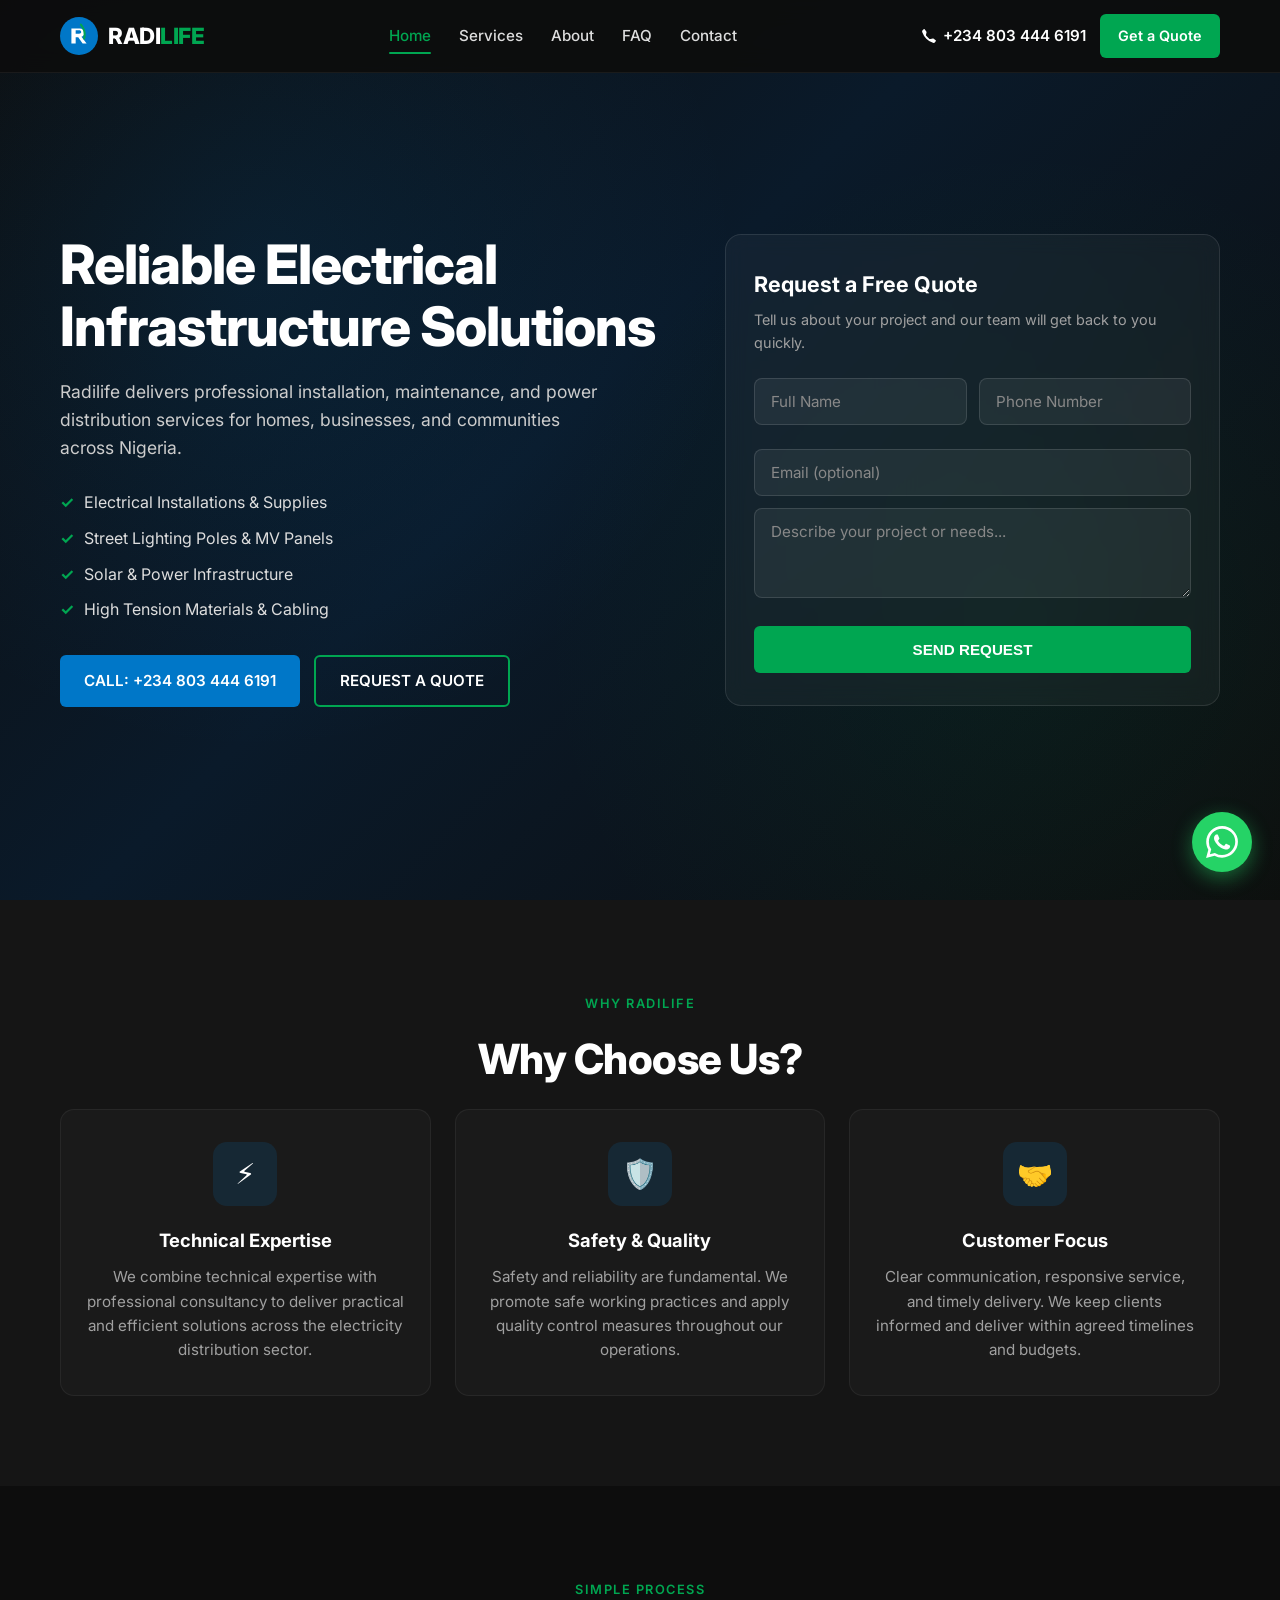
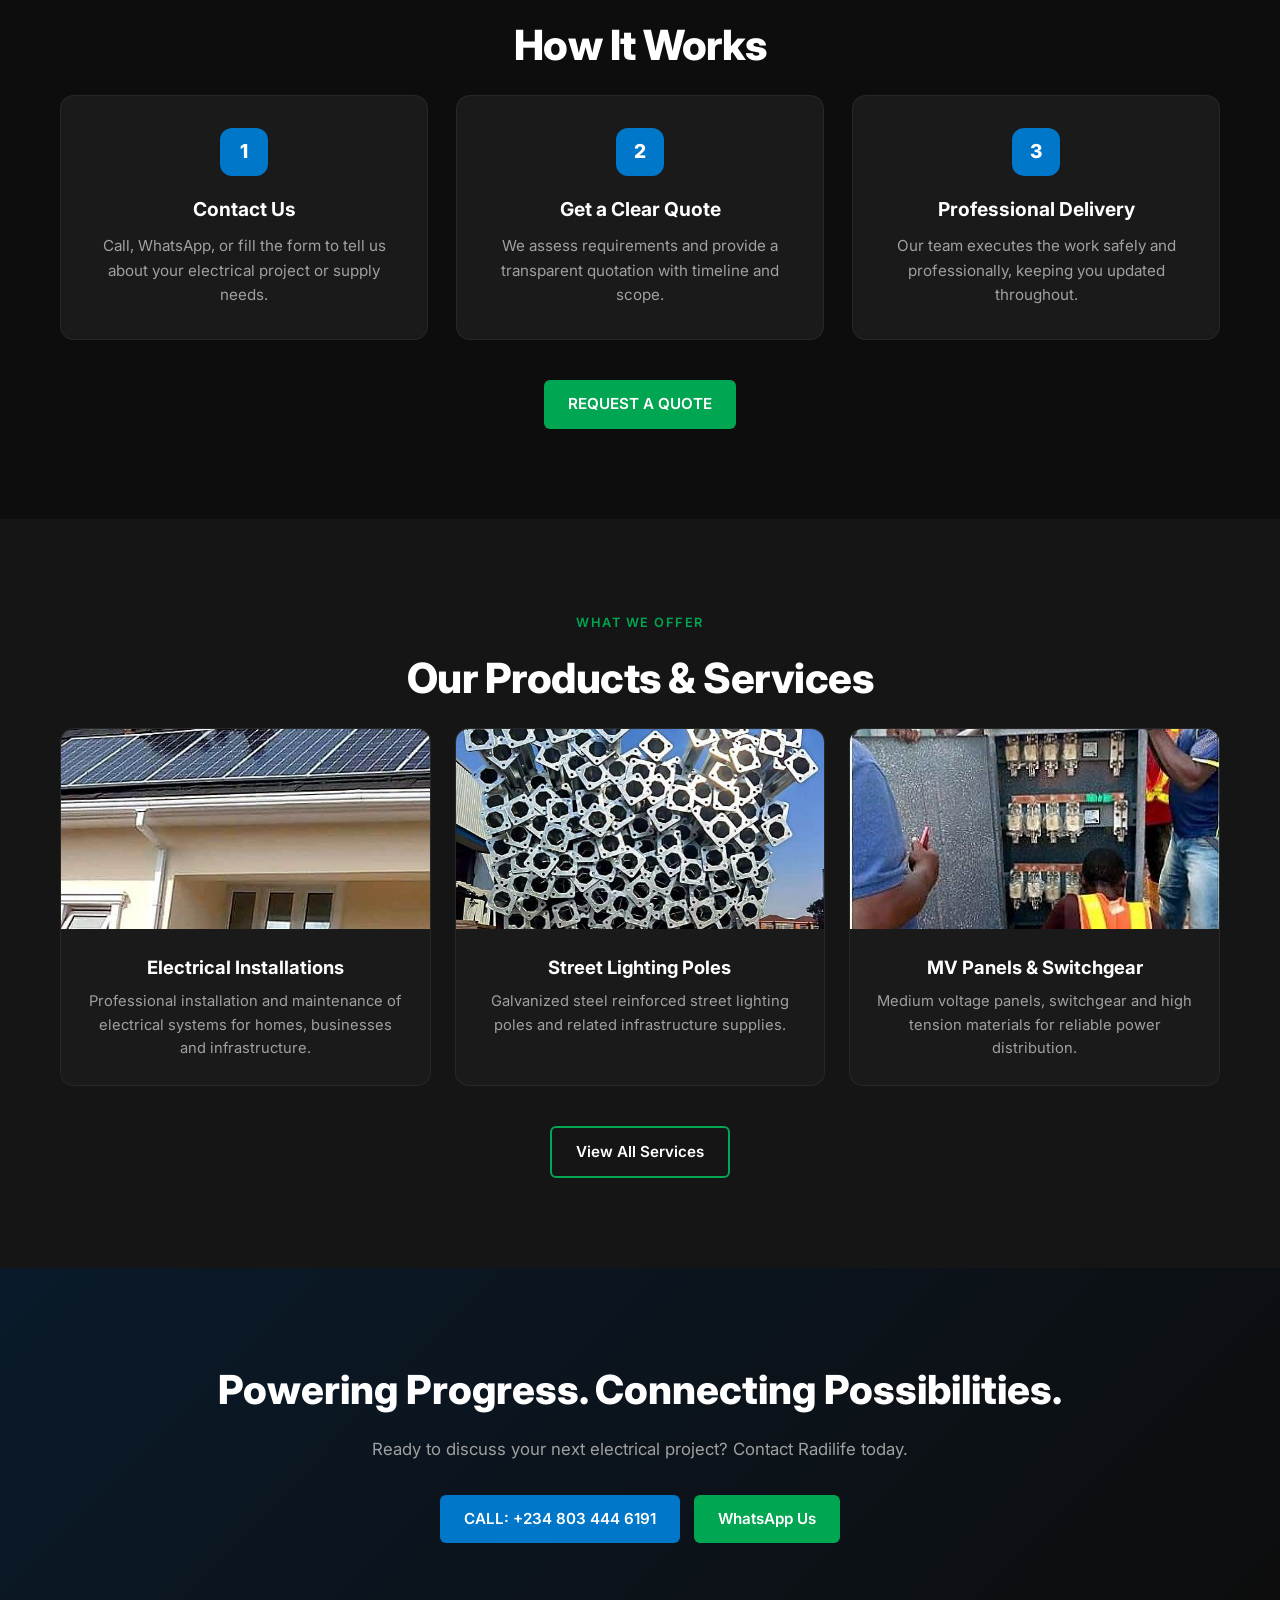
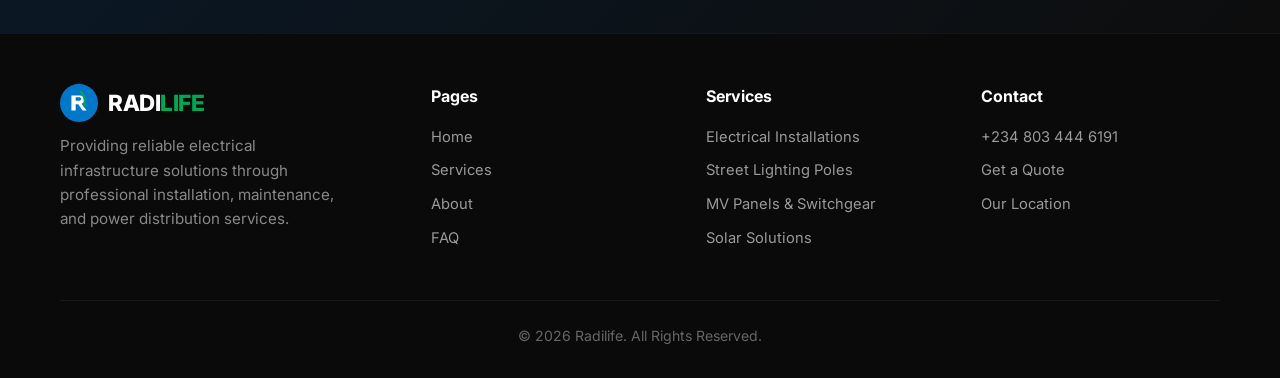
<file: index.html>
<!DOCTYPE html>
<html lang="en">
<head>
  <meta charset="UTF-8" />
  <meta name="viewport" content="width=device-width, initial-scale=1.0" />
  <title>Radilife – Electrical Infrastructure Solutions</title>
  <link rel="preconnect" href="https://fonts.googleapis.com" />
  <link rel="preconnect" href="https://fonts.gstatic.com" crossorigin />
  <link href="https://fonts.googleapis.com/css2?family=Inter:wght@400;500;600;700;800&display=swap" rel="stylesheet" />
  <link rel="stylesheet" href="style.css" />
</head>
<body>

  <header>
    <div class="container header-inner">
      <a href="index.html" class="logo">
        <svg viewBox="0 0 40 40" fill="none" xmlns="http://www.w3.org/2000/svg">
          <circle cx="20" cy="20" r="20" fill="#0077C8"/>
          <path d="M12 28V12h8.5c3.2 0 5.2 1.9 5.2 4.6 0 2.1-1.2 3.6-3.1 4.2L28 28h-4.2l-4.6-6.8H16.5V28H12zm4.5-10.5h3.6c1.4 0 2.2-.7 2.2-1.8s-.8-1.8-2.2-1.8h-3.6v3.6z" fill="white"/>
          <path d="M22 8c2.5 3 4 6.5 4 10.5 0 1.5-.2 2.9-.6 4.2" stroke="#00A651" stroke-width="2.2" stroke-linecap="round"/>
        </svg>
        <span>RADI<span class="green">LIFE</span></span>
      </a>

      <nav class="desktop-nav">
        <a href="index.html" class="active">Home</a>
        <a href="services.html">Services</a>
        <a href="about.html">About</a>
        <a href="faq.html">FAQ</a>
        <a href="contact.html">Contact</a>
      </nav>

      <div class="header-right">
        <a href="tel:+2348034446191" class="phone-link">
          <svg width="16" height="16" fill="currentColor" viewBox="0 0 16 16"><path d="M3.654 1.328a.678.678 0 0 0-1.015-.063L1.605 2.3c-.483.484-.661 1.169-.45 1.77a17.568 17.568 0 0 0 4.168 6.608 17.569 17.569 0 0 0 6.608 4.168c.601.211 1.286.033 1.77-.45l1.034-1.034a.678.678 0 0 0-.063-1.015l-2.307-1.794a.678.678 0 0 0-.58-.122l-2.19.547a1.745 1.745 0 0 1-1.657-.459L5.482 8.062a1.745 1.745 0 0 1-.46-1.657l.548-2.19a.678.678 0 0 0-.122-.58L3.654 1.328z"/></svg>
          +234 803 444 6191
        </a>
        <a href="contact.html" class="btn btn-green" style="padding: 10px 18px; font-size: 0.9rem;">Get a Quote</a>
        <button class="hamburger" id="hamburger" aria-label="Menu">
          <span></span><span></span><span></span>
        </button>
      </div>
    </div>
  </header>

  <div class="overlay" id="overlay"></div>
  <nav class="mobile-menu" id="mobileMenu">
    <a href="index.html" class="active">Home</a>
    <a href="services.html">Services</a>
    <a href="about.html">About</a>
    <a href="faq.html">FAQ</a>
    <a href="contact.html">Contact</a>
    <a href="tel:+2348034446191" style="color: var(--green); margin-top: 20px;">Call +234 803 444 6191</a>
  </nav>

  <!-- HERO -->
  <section class="hero">
    <div class="container">
      <div class="hero-grid">
        <div class="hero-content">
          <h1>Reliable Electrical<br>Infrastructure Solutions</h1>
          <p>Radilife delivers professional installation, maintenance, and power distribution services for homes, businesses, and communities across Nigeria.</p>
          <ul class="hero-list">
            <li>Electrical Installations & Supplies</li>
            <li>Street Lighting Poles & MV Panels</li>
            <li>Solar & Power Infrastructure</li>
            <li>High Tension Materials & Cabling</li>
          </ul>
          <div class="hero-btns">
            <a href="tel:+2348034446191" class="btn btn-primary">CALL: +234 803 444 6191</a>
            <a href="contact.html" class="btn btn-outline">REQUEST A QUOTE</a>
          </div>
        </div>

        <div class="booking-card">
          <h3>Request a Free Quote</h3>
          <p>Tell us about your project and our team will get back to you quickly.</p>
          <form onsubmit="event.preventDefault(); alert('Thank you! Radilife will contact you shortly.');">
            <div class="form-row">
              <div class="form-group">
                <input type="text" placeholder="Full Name" required />
              </div>
              <div class="form-group">
                <input type="tel" placeholder="Phone Number" required />
              </div>
            </div>
            <div class="form-group">
              <input type="email" placeholder="Email (optional)" />
            </div>
            <div class="form-group">
              <textarea placeholder="Describe your project or needs..."></textarea>
            </div>
            <button type="submit" class="btn btn-green">SEND REQUEST</button>
          </form>
        </div>
      </div>
    </div>
  </section>

  <!-- WHY CHOOSE US -->
  <section class="why">
    <div class="container text-center">
      <span class="section-label">Why Radilife</span>
      <h2 class="section-title">Why Choose Us?</h2>
      <div class="why-grid">
        <div class="why-card">
          <div class="why-icon">⚡</div>
          <h3>Technical Expertise</h3>
          <p>We combine technical expertise with professional consultancy to deliver practical and efficient solutions across the electricity distribution sector.</p>
        </div>
        <div class="why-card">
          <div class="why-icon">🛡️</div>
          <h3>Safety & Quality</h3>
          <p>Safety and reliability are fundamental. We promote safe working practices and apply quality control measures throughout our operations.</p>
        </div>
        <div class="why-card">
          <div class="why-icon">🤝</div>
          <h3>Customer Focus</h3>
          <p>Clear communication, responsive service, and timely delivery. We keep clients informed and deliver within agreed timelines and budgets.</p>
        </div>
      </div>
    </div>
  </section>

  <!-- HOW IT WORKS -->
  <section>
    <div class="container text-center">
      <span class="section-label">Simple Process</span>
      <h2 class="section-title">How It Works</h2>
      <div class="how-grid">
        <div class="how-card">
          <div class="how-num">1</div>
          <h3>Contact Us</h3>
          <p>Call, WhatsApp, or fill the form to tell us about your electrical project or supply needs.</p>
        </div>
        <div class="how-card">
          <div class="how-num">2</div>
          <h3>Get a Clear Quote</h3>
          <p>We assess requirements and provide a transparent quotation with timeline and scope.</p>
        </div>
        <div class="how-card">
          <div class="how-num">3</div>
          <h3>Professional Delivery</h3>
          <p>Our team executes the work safely and professionally, keeping you updated throughout.</p>
        </div>
      </div>
      <div style="margin-top: 40px;">
        <a href="contact.html" class="btn btn-green">REQUEST A QUOTE</a>
      </div>
    </div>
  </section>

  <!-- SERVICES PREVIEW -->
  <section class="why">
    <div class="container text-center">
      <span class="section-label">What We Offer</span>
      <h2 class="section-title">Our Products & Services</h2>
      <div class="services-grid">
        <div class="service-card">
          <div class="service-img">
            <img src="images/IMG_20261024_160137_027.jpg" alt="Solar installation" />
          </div>
          <div class="service-body">
            <h3>Electrical Installations</h3>
            <p>Professional installation and maintenance of electrical systems for homes, businesses and infrastructure.</p>
          </div>
        </div>
        <div class="service-card">
          <div class="service-img">
            <img src="images/IMG_20261024_160136_867.jpg" alt="Street lighting poles" />
          </div>
          <div class="service-body">
            <h3>Street Lighting Poles</h3>
            <p>Galvanized steel reinforced street lighting poles and related infrastructure supplies.</p>
          </div>
        </div>
        <div class="service-card">
          <div class="service-img">
            <img src="images/IMG_20261024_160145_474.jpg" alt="MV panels" />
          </div>
          <div class="service-body">
            <h3>MV Panels & Switchgear</h3>
            <p>Medium voltage panels, switchgear and high tension materials for reliable power distribution.</p>
          </div>
        </div>
      </div>
      <div style="margin-top: 40px;">
        <a href="services.html" class="btn btn-outline">View All Services</a>
      </div>
    </div>
  </section>

  <!-- CTA -->
  <section class="cta">
    <div class="container">
      <h2>Powering Progress. Connecting Possibilities.</h2>
      <p>Ready to discuss your next electrical project? Contact Radilife today.</p>
      <div class="cta-btns">
        <a href="tel:+2348034446191" class="btn btn-primary">CALL: +234 803 444 6191</a>
        <a href="https://wa.me/2348034446191" class="btn btn-green" target="_blank" rel="noopener">WhatsApp Us</a>
      </div>
    </div>
  </section>

  <footer>
    <div class="container">
      <div class="footer-grid">
        <div class="footer-brand">
          <a href="index.html" class="logo">
            <svg viewBox="0 0 40 40" fill="none" width="32" height="32"><circle cx="20" cy="20" r="20" fill="#0077C8"/><path d="M12 28V12h8.5c3.2 0 5.2 1.9 5.2 4.6 0 2.1-1.2 3.6-3.1 4.2L28 28h-4.2l-4.6-6.8H16.5V28H12zm4.5-10.5h3.6c1.4 0 2.2-.7 2.2-1.8s-.8-1.8-2.2-1.8h-3.6v3.6z" fill="white"/><path d="M22 8c2.5 3 4 6.5 4 10.5 0 1.5-.2 2.9-.6 4.2" stroke="#00A651" stroke-width="2.2" stroke-linecap="round"/></svg>
            <span>RADI<span class="green">LIFE</span></span>
          </a>
          <p>Providing reliable electrical infrastructure solutions through professional installation, maintenance, and power distribution services.</p>
        </div>
        <div class="footer-col">
          <h4>Pages</h4>
          <a href="index.html">Home</a>
          <a href="services.html">Services</a>
          <a href="about.html">About</a>
          <a href="faq.html">FAQ</a>
        </div>
        <div class="footer-col">
          <h4>Services</h4>
          <a href="services.html">Electrical Installations</a>
          <a href="services.html">Street Lighting Poles</a>
          <a href="services.html">MV Panels & Switchgear</a>
          <a href="services.html">Solar Solutions</a>
        </div>
        <div class="footer-col">
          <h4>Contact</h4>
          <a href="tel:+2348034446191">+234 803 444 6191</a>
          <a href="contact.html">Get a Quote</a>
          <a href="contact.html">Our Location</a>
        </div>
      </div>
      <div class="footer-bottom">
        <p>© 2026 Radilife. All Rights Reserved.</p>
      </div>
    </div>
  </footer>

  <!-- WhatsApp Floating Button -->
  <a href="https://wa.me/2348034446191" class="whatsapp-float" target="_blank" rel="noopener" aria-label="Chat on WhatsApp">
    <svg viewBox="0 0 24 24"><path d="M17.472 14.382c-.297-.149-1.758-.867-2.03-.967-.273-.099-.471-.148-.67.15-.197.297-.767.966-.94 1.164-.173.199-.347.223-.644.075-.297-.15-1.255-.463-2.39-1.475-.883-.788-1.48-1.761-1.653-2.059-.173-.297-.018-.458.13-.606.134-.133.298-.347.446-.52.149-.174.198-.298.298-.497.099-.198.05-.371-.025-.52-.075-.149-.669-1.612-.916-2.207-.242-.579-.487-.5-.669-.51-.173-.008-.371-.01-.57-.01-.198 0-.52.074-.792.372-.272.297-1.04 1.016-1.04 2.479 0 1.462 1.065 2.875 1.213 3.074.149.198 2.096 3.2 5.077 4.487.709.306 1.262.489 1.694.625.712.227 1.36.195 1.871.118.571-.085 1.758-.719 2.006-1.413.248-.694.248-1.289.173-1.413-.074-.124-.272-.198-.57-.347m-5.421 7.403h-.004a9.87 9.87 0 01-5.031-1.378l-.361-.214-3.741.982.998-3.648-.235-.374a9.86 9.86 0 01-1.51-5.26c.001-5.45 4.436-9.884 9.888-9.884 2.64 0 5.122 1.03 6.988 2.898a9.825 9.825 0 012.893 6.994c-.003 5.45-4.435 9.884-9.885 9.884m8.413-18.297A11.815 11.815 0 0012.05 0C5.495 0 .16 5.335.157 11.892c0 2.096.547 4.142 1.588 5.945L.057 24l6.305-1.654a11.882 11.882 0 005.683 1.448h.005c6.554 0 11.89-5.335 11.893-11.893a11.821 11.821 0 00-3.48-8.413z"/></svg>
  </a>

  <script src="script.js"></script>
</body>
</html>
</file>
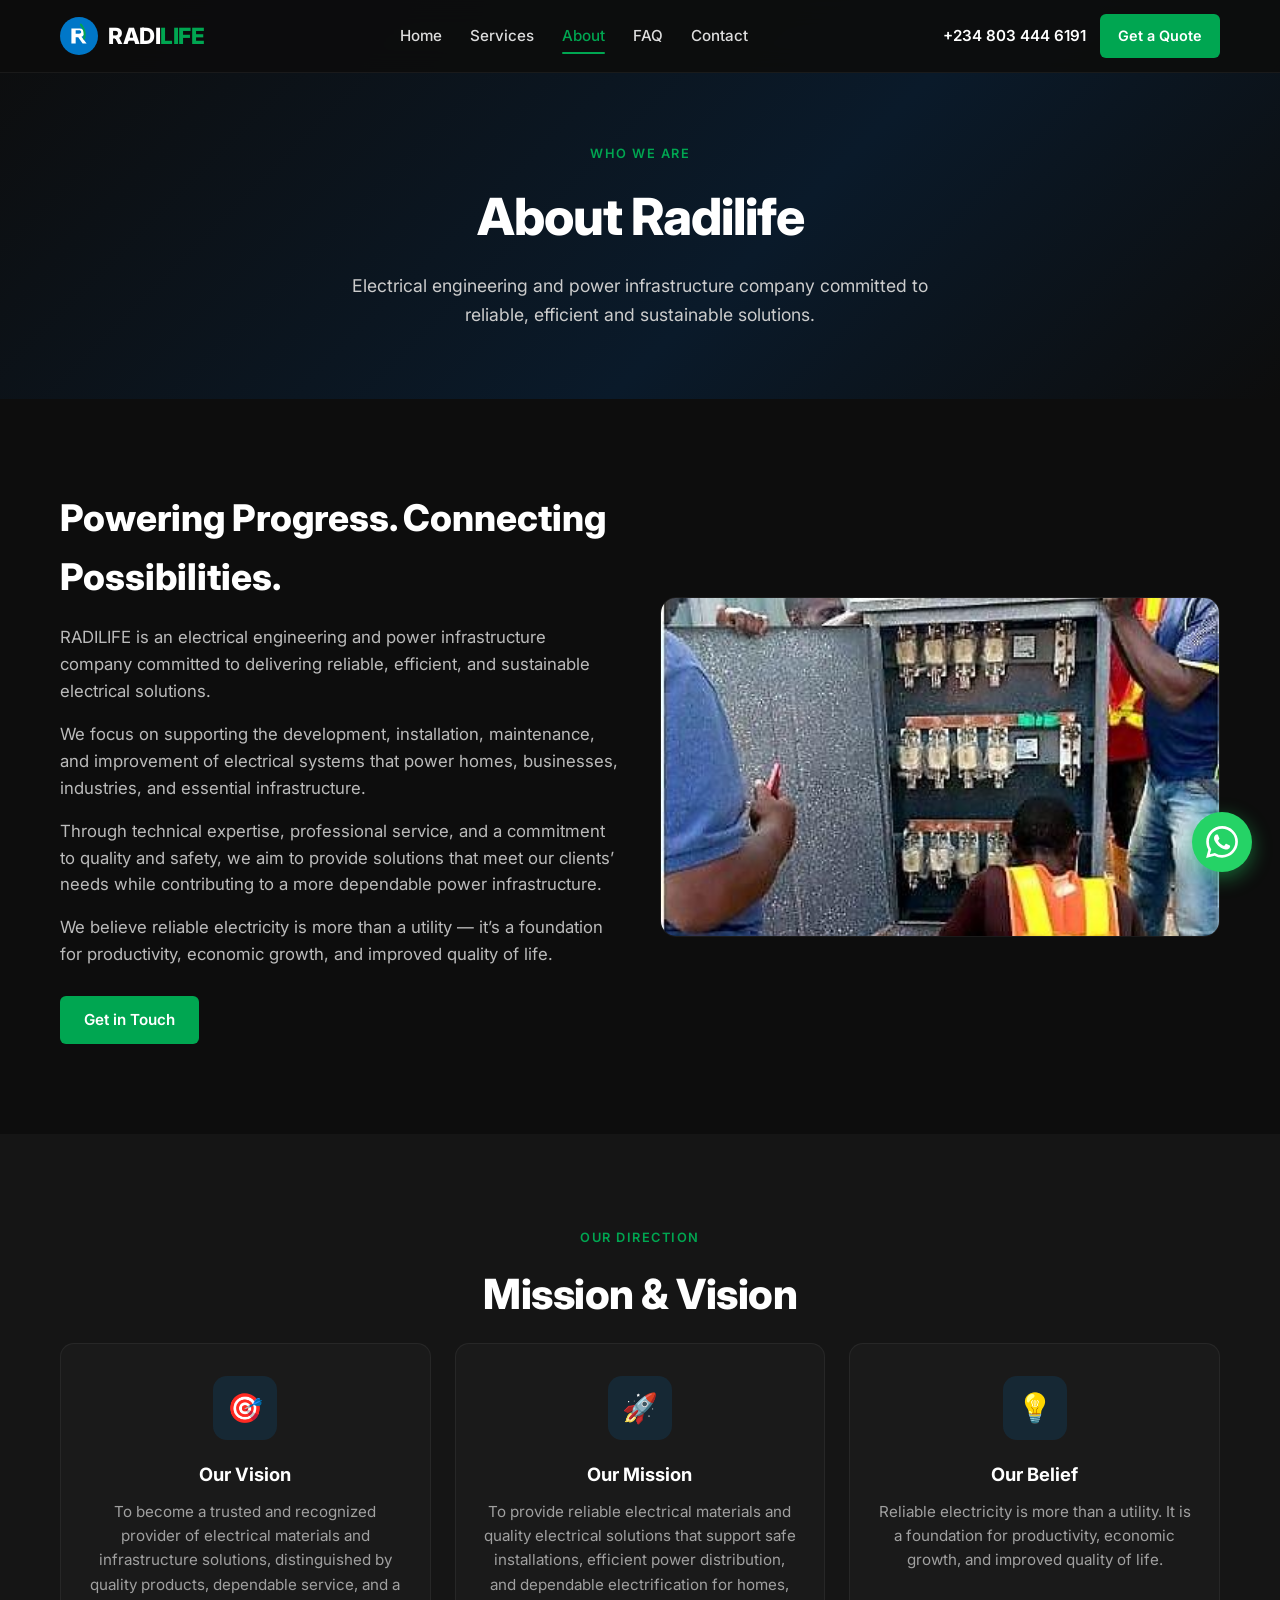
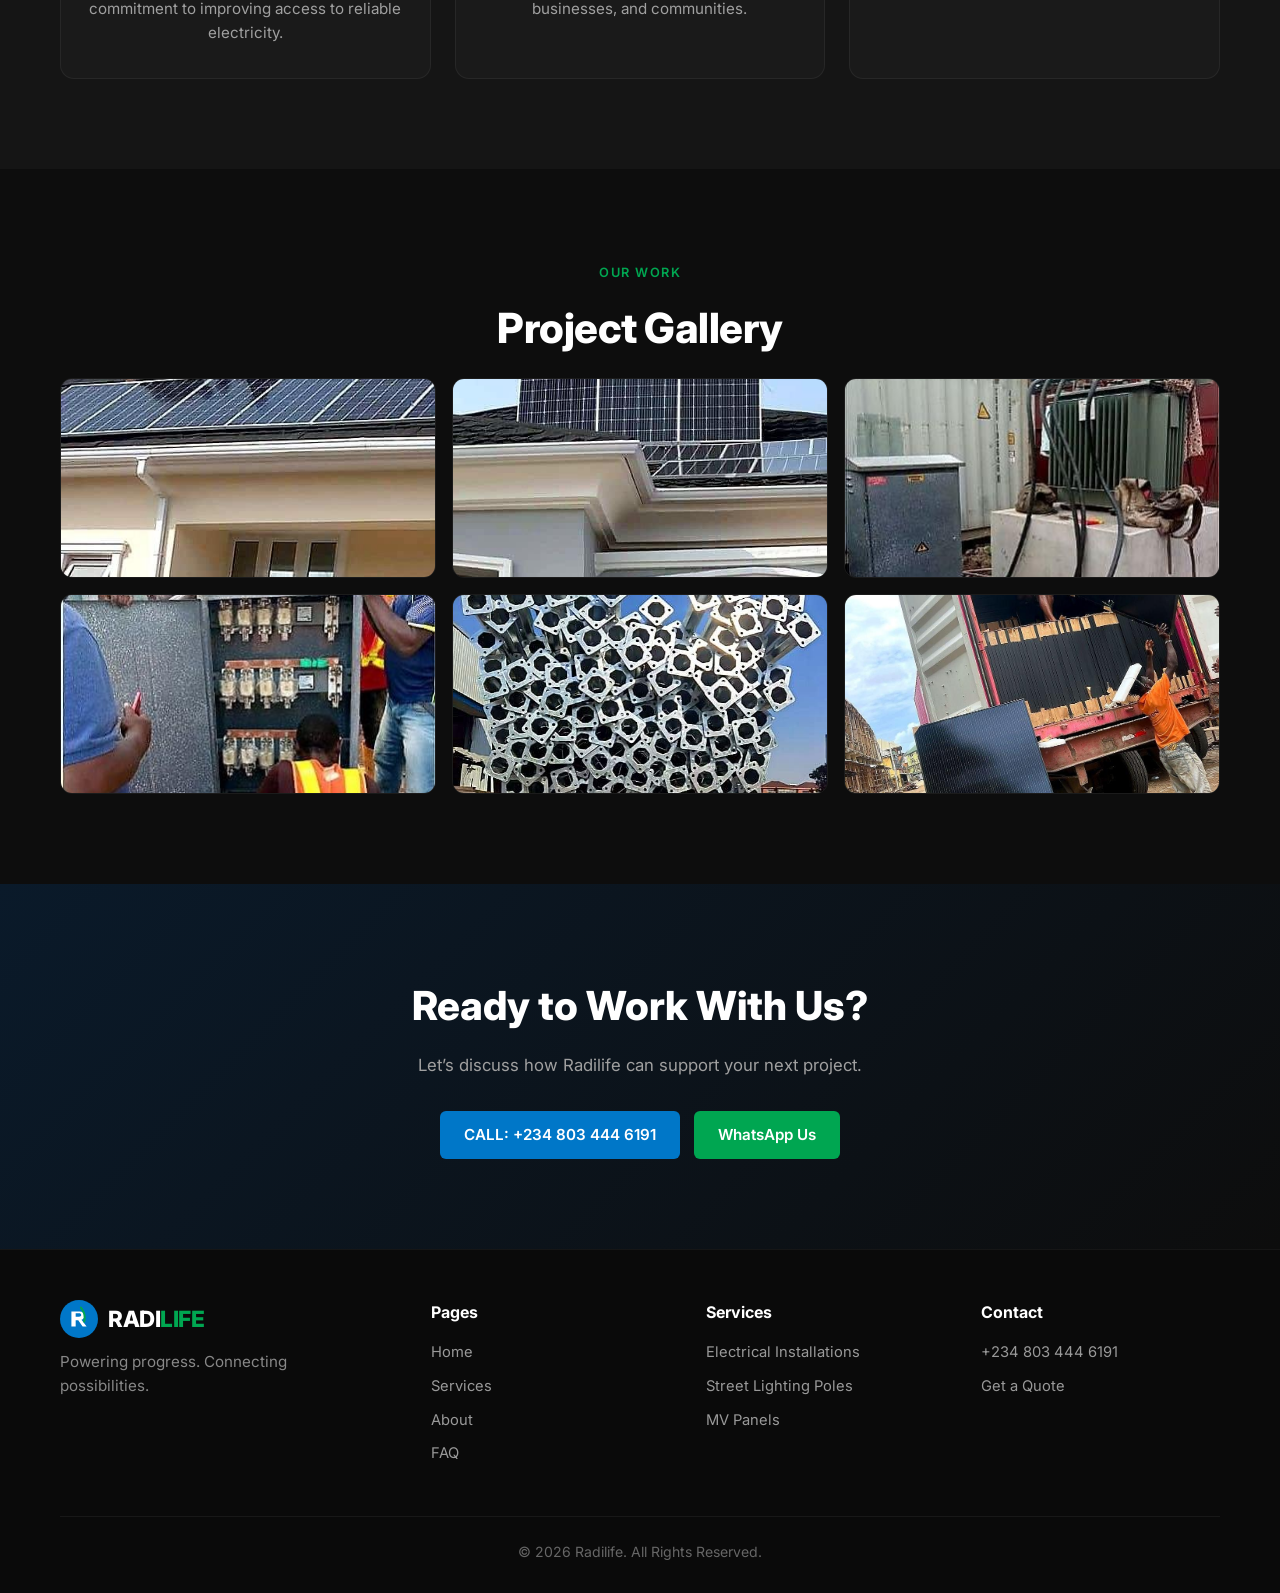
<file: about.html>
<!DOCTYPE html>
<html lang="en">
<head>
  <meta charset="UTF-8" />
  <meta name="viewport" content="width=device-width, initial-scale=1.0" />
  <title>About Us – Radilife</title>
  <link rel="preconnect" href="https://fonts.googleapis.com" />
  <link rel="preconnect" href="https://fonts.gstatic.com" crossorigin />
  <link href="https://fonts.googleapis.com/css2?family=Inter:wght@400;500;600;700;800&display=swap" rel="stylesheet" />
  <link rel="stylesheet" href="style.css" />
</head>
<body>

  <header>
    <div class="container header-inner">
      <a href="index.html" class="logo">
        <svg viewBox="0 0 40 40" fill="none"><circle cx="20" cy="20" r="20" fill="#0077C8"/><path d="M12 28V12h8.5c3.2 0 5.2 1.9 5.2 4.6 0 2.1-1.2 3.6-3.1 4.2L28 28h-4.2l-4.6-6.8H16.5V28H12zm4.5-10.5h3.6c1.4 0 2.2-.7 2.2-1.8s-.8-1.8-2.2-1.8h-3.6v3.6z" fill="white"/><path d="M22 8c2.5 3 4 6.5 4 10.5 0 1.5-.2 2.9-.6 4.2" stroke="#00A651" stroke-width="2.2" stroke-linecap="round"/></svg>
        <span>RADI<span class="green">LIFE</span></span>
      </a>
      <nav class="desktop-nav">
        <a href="index.html">Home</a>
        <a href="services.html">Services</a>
        <a href="about.html" class="active">About</a>
        <a href="faq.html">FAQ</a>
        <a href="contact.html">Contact</a>
      </nav>
      <div class="header-right">
        <a href="tel:+2348034446191" class="phone-link">+234 803 444 6191</a>
        <a href="contact.html" class="btn btn-green" style="padding: 10px 18px; font-size: 0.9rem;">Get a Quote</a>
        <button class="hamburger" id="hamburger" aria-label="Menu"><span></span><span></span><span></span></button>
      </div>
    </div>
  </header>

  <div class="overlay" id="overlay"></div>
  <nav class="mobile-menu" id="mobileMenu">
    <a href="index.html">Home</a>
    <a href="services.html">Services</a>
    <a href="about.html" class="active">About</a>
    <a href="faq.html">FAQ</a>
    <a href="contact.html">Contact</a>
    <a href="tel:+2348034446191" style="color: var(--green); margin-top: 20px;">Call +234 803 444 6191</a>
  </nav>

  <section class="page-hero">
    <div class="container">
      <span class="section-label">Who We Are</span>
      <h1>About Radilife</h1>
      <p>Electrical engineering and power infrastructure company committed to reliable, efficient and sustainable solutions.</p>
    </div>
  </section>

  <section>
    <div class="container">
      <div class="about-content">
        <div class="about-text">
          <h2>Powering Progress. Connecting Possibilities.</h2>
          <p>RADILIFE is an electrical engineering and power infrastructure company committed to delivering reliable, efficient, and sustainable electrical solutions.</p>
          <p>We focus on supporting the development, installation, maintenance, and improvement of electrical systems that power homes, businesses, industries, and essential infrastructure.</p>
          <p>Through technical expertise, professional service, and a commitment to quality and safety, we aim to provide solutions that meet our clients’ needs while contributing to a more dependable power infrastructure.</p>
          <p>We believe reliable electricity is more than a utility — it’s a foundation for productivity, economic growth, and improved quality of life.</p>
          <div style="margin-top: 28px;">
            <a href="contact.html" class="btn btn-green">Get in Touch</a>
          </div>
        </div>
        <div class="about-image">
          <img src="images/IMG_20261024_160145_474.jpg" alt="Radilife team at work" />
        </div>
      </div>
    </div>
  </section>

  <section class="why">
    <div class="container text-center">
      <span class="section-label">Our Direction</span>
      <h2 class="section-title">Mission & Vision</h2>
      <div class="why-grid">
        <div class="why-card">
          <div class="why-icon">🎯</div>
          <h3>Our Vision</h3>
          <p>To become a trusted and recognized provider of electrical materials and infrastructure solutions, distinguished by quality products, dependable service, and a commitment to improving access to reliable electricity.</p>
        </div>
        <div class="why-card">
          <div class="why-icon">🚀</div>
          <h3>Our Mission</h3>
          <p>To provide reliable electrical materials and quality electrical solutions that support safe installations, efficient power distribution, and dependable electrification for homes, businesses, and communities.</p>
        </div>
        <div class="why-card">
          <div class="why-icon">💡</div>
          <h3>Our Belief</h3>
          <p>Reliable electricity is more than a utility. It is a foundation for productivity, economic growth, and improved quality of life.</p>
        </div>
      </div>
    </div>
  </section>

  <section>
    <div class="container text-center">
      <span class="section-label">Our Work</span>
      <h2 class="section-title">Project Gallery</h2>
      <div class="gallery-grid">
        <img src="images/IMG_20261024_160137_027.jpg" alt="Solar installation" />
        <img src="images/IMG_20261024_160137_016.jpg" alt="Solar panels on roof" />
        <img src="images/IMG_20261024_160145_628.jpg" alt="Transformer installation" />
        <img src="images/IMG_20261024_160145_474.jpg" alt="MV panel work" />
        <img src="images/IMG_20261024_160136_867.jpg" alt="Street lighting poles" />
        <img src="images/IMG_20261024_160136_893.jpg" alt="Loading solar panels" />
      </div>
    </div>
  </section>

  <section class="cta">
    <div class="container">
      <h2>Ready to Work With Us?</h2>
      <p>Let’s discuss how Radilife can support your next project.</p>
      <div class="cta-btns">
        <a href="tel:+2348034446191" class="btn btn-primary">CALL: +234 803 444 6191</a>
        <a href="https://wa.me/2348034446191" class="btn btn-green" target="_blank" rel="noopener">WhatsApp Us</a>
      </div>
    </div>
  </section>

  <footer>
    <div class="container">
      <div class="footer-grid">
        <div class="footer-brand">
          <a href="index.html" class="logo">
            <svg viewBox="0 0 40 40" fill="none" width="32" height="32"><circle cx="20" cy="20" r="20" fill="#0077C8"/><path d="M12 28V12h8.5c3.2 0 5.2 1.9 5.2 4.6 0 2.1-1.2 3.6-3.1 4.2L28 28h-4.2l-4.6-6.8H16.5V28H12zm4.5-10.5h3.6c1.4 0 2.2-.7 2.2-1.8s-.8-1.8-2.2-1.8h-3.6v3.6z" fill="white"/><path d="M22 8c2.5 3 4 6.5 4 10.5 0 1.5-.2 2.9-.6 4.2" stroke="#00A651" stroke-width="2.2" stroke-linecap="round"/></svg>
            <span>RADI<span class="green">LIFE</span></span>
          </a>
          <p>Powering progress. Connecting possibilities.</p>
        </div>
        <div class="footer-col">
          <h4>Pages</h4>
          <a href="index.html">Home</a>
          <a href="services.html">Services</a>
          <a href="about.html">About</a>
          <a href="faq.html">FAQ</a>
        </div>
        <div class="footer-col">
          <h4>Services</h4>
          <a href="services.html">Electrical Installations</a>
          <a href="services.html">Street Lighting Poles</a>
          <a href="services.html">MV Panels</a>
        </div>
        <div class="footer-col">
          <h4>Contact</h4>
          <a href="tel:+2348034446191">+234 803 444 6191</a>
          <a href="contact.html">Get a Quote</a>
        </div>
      </div>
      <div class="footer-bottom"><p>© 2026 Radilife. All Rights Reserved.</p></div>
    </div>
  </footer>

  <a href="https://wa.me/2348034446191" class="whatsapp-float" target="_blank" rel="noopener" aria-label="Chat on WhatsApp">
    <svg viewBox="0 0 24 24"><path d="M17.472 14.382c-.297-.149-1.758-.867-2.03-.967-.273-.099-.471-.148-.67.15-.197.297-.767.966-.94 1.164-.173.199-.347.223-.644.075-.297-.15-1.255-.463-2.39-1.475-.883-.788-1.48-1.761-1.653-2.059-.173-.297-.018-.458.13-.606.134-.133.298-.347.446-.52.149-.174.198-.298.298-.497.099-.198.05-.371-.025-.52-.075-.149-.669-1.612-.916-2.207-.242-.579-.487-.5-.669-.51-.173-.008-.371-.01-.57-.01-.198 0-.52.074-.792.372-.272.297-1.04 1.016-1.04 2.479 0 1.462 1.065 2.875 1.213 3.074.149.198 2.096 3.2 5.077 4.487.709.306 1.262.489 1.694.625.712.227 1.36.195 1.871.118.571-.085 1.758-.719 2.006-1.413.248-.694.248-1.289.173-1.413-.074-.124-.272-.198-.57-.347m-5.421 7.403h-.004a9.87 9.87 0 01-5.031-1.378l-.361-.214-3.741.982.998-3.648-.235-.374a9.86 9.86 0 01-1.51-5.26c.001-5.45 4.436-9.884 9.888-9.884 2.64 0 5.122 1.03 6.988 2.898a9.825 9.825 0 012.893 6.994c-.003 5.45-4.435 9.884-9.885 9.884m8.413-18.297A11.815 11.815 0 0012.05 0C5.495 0 .16 5.335.157 11.892c0 2.096.547 4.142 1.588 5.945L.057 24l6.305-1.654a11.882 11.882 0 005.683 1.448h.005c6.554 0 11.89-5.335 11.893-11.893a11.821 11.821 0 00-3.48-8.413z"/></svg>
  </a>

  <script src="script.js"></script>
</body>
</html>
</file>
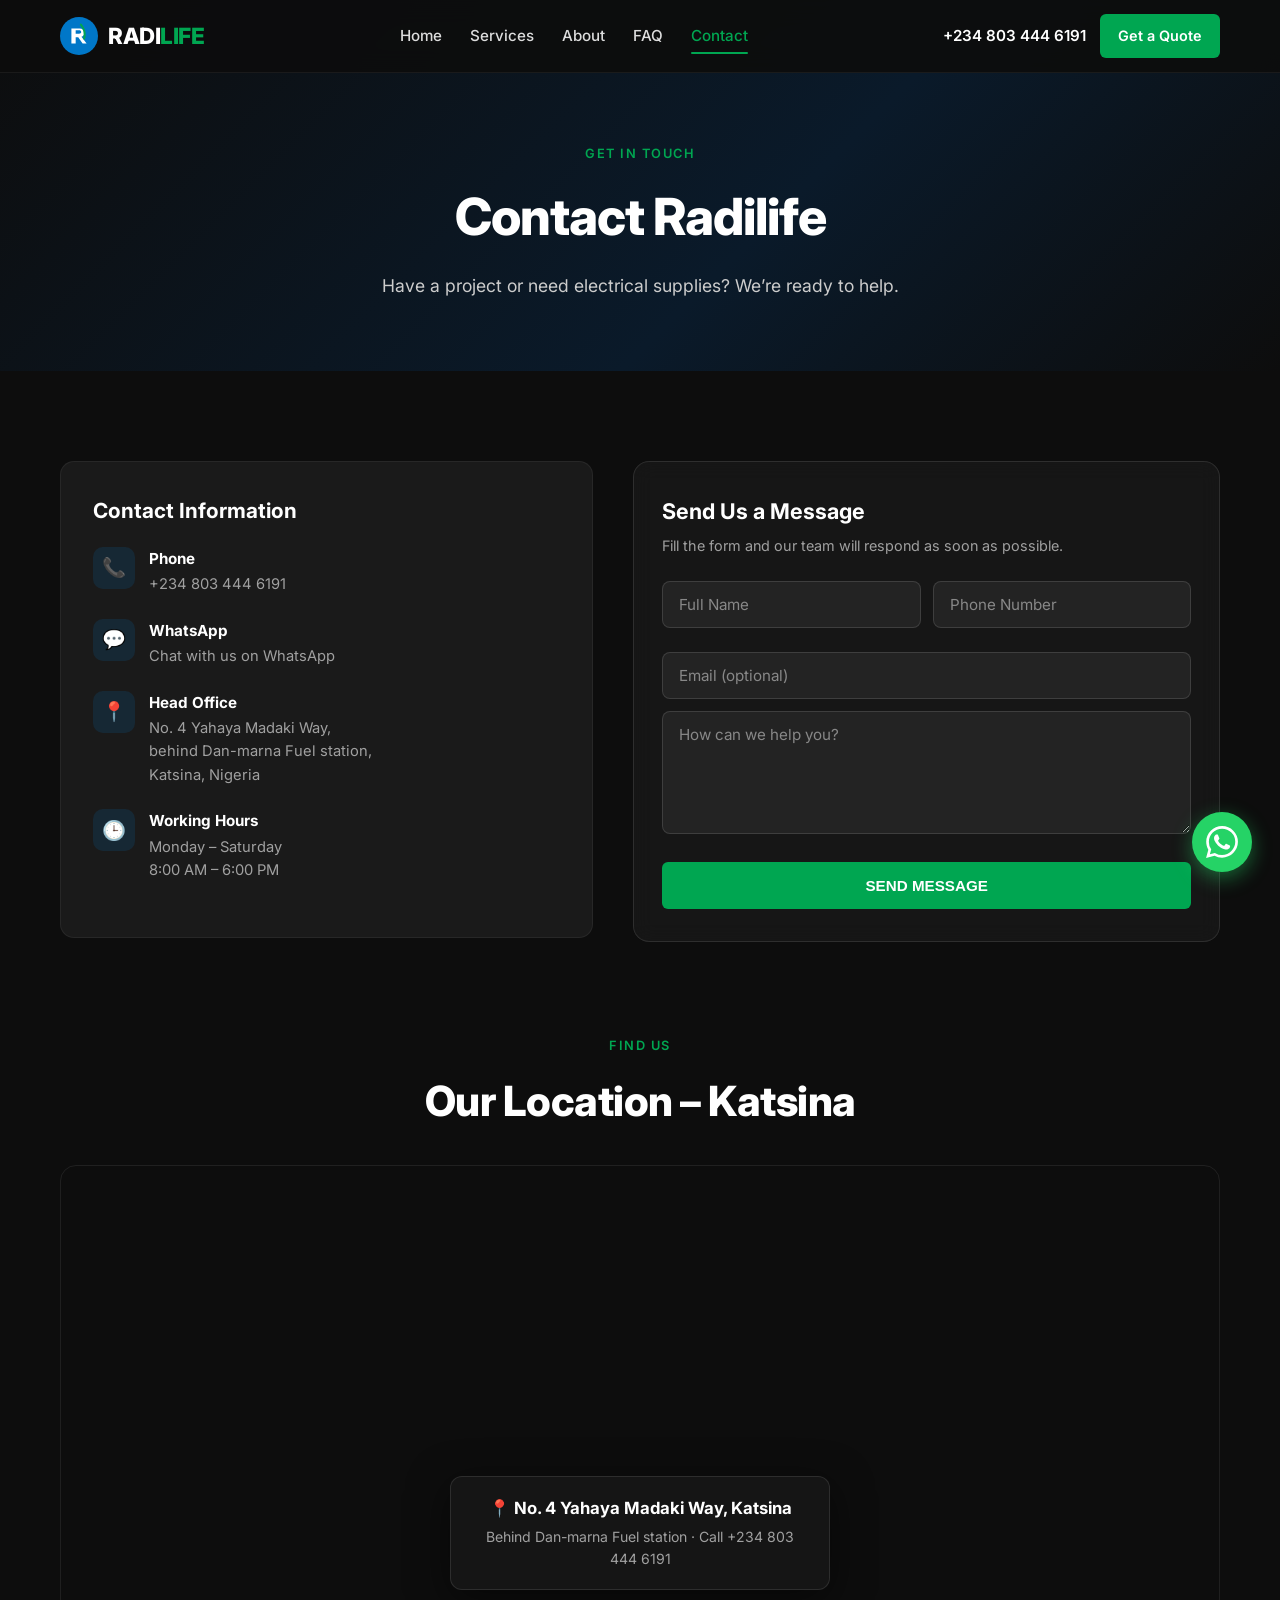
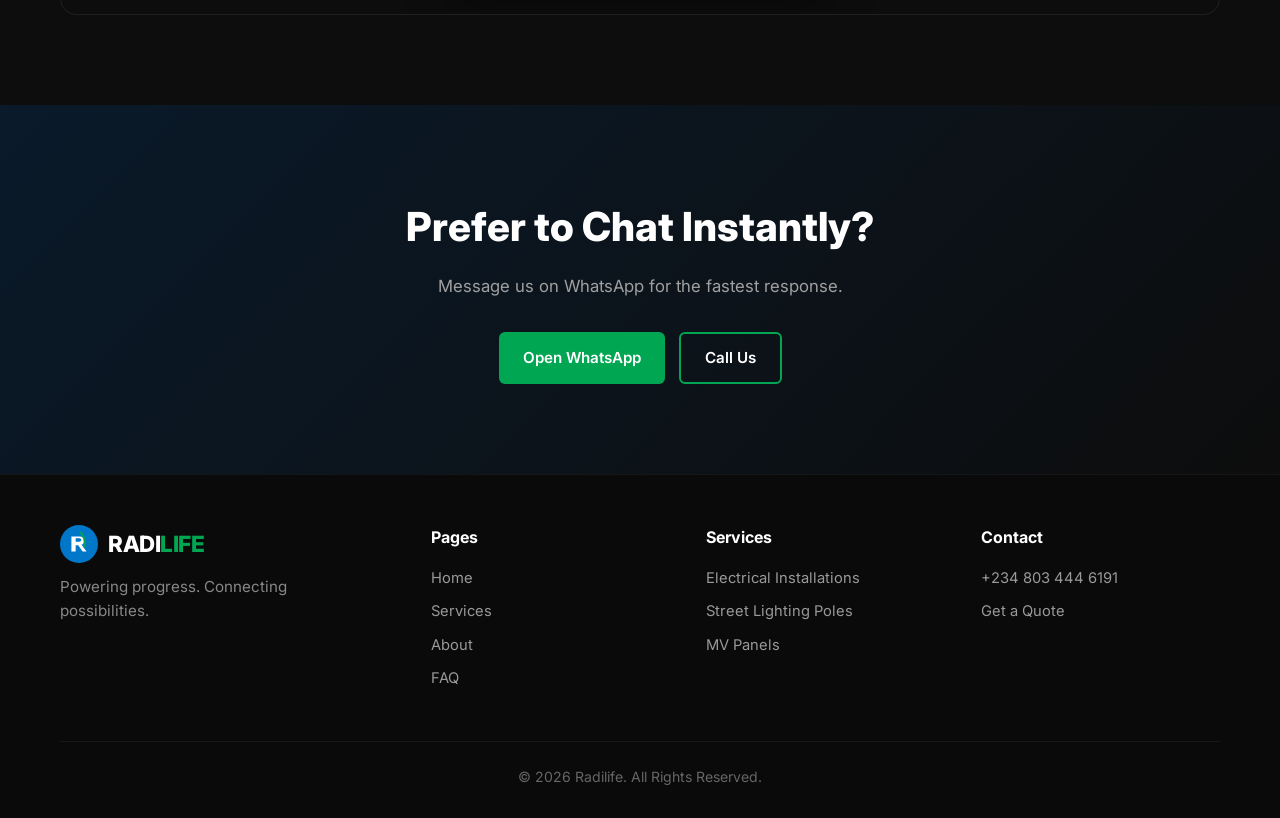
<file: contact.html>
<!DOCTYPE html>
<html lang="en">
<head>
  <meta charset="UTF-8" />
  <meta name="viewport" content="width=device-width, initial-scale=1.0" />
  <title>Contact Us – Radilife</title>
  <link rel="preconnect" href="https://fonts.googleapis.com" />
  <link rel="preconnect" href="https://fonts.gstatic.com" crossorigin />
  <link href="https://fonts.googleapis.com/css2?family=Inter:wght@400;500;600;700;800&display=swap" rel="stylesheet" />
  <link rel="stylesheet" href="style.css" />
</head>
<body>

  <header>
    <div class="container header-inner">
      <a href="index.html" class="logo">
        <svg viewBox="0 0 40 40" fill="none"><circle cx="20" cy="20" r="20" fill="#0077C8"/><path d="M12 28V12h8.5c3.2 0 5.2 1.9 5.2 4.6 0 2.1-1.2 3.6-3.1 4.2L28 28h-4.2l-4.6-6.8H16.5V28H12zm4.5-10.5h3.6c1.4 0 2.2-.7 2.2-1.8s-.8-1.8-2.2-1.8h-3.6v3.6z" fill="white"/><path d="M22 8c2.5 3 4 6.5 4 10.5 0 1.5-.2 2.9-.6 4.2" stroke="#00A651" stroke-width="2.2" stroke-linecap="round"/></svg>
        <span>RADI<span class="green">LIFE</span></span>
      </a>
      <nav class="desktop-nav">
        <a href="index.html">Home</a>
        <a href="services.html">Services</a>
        <a href="about.html">About</a>
        <a href="faq.html">FAQ</a>
        <a href="contact.html" class="active">Contact</a>
      </nav>
      <div class="header-right">
        <a href="tel:+2348034446191" class="phone-link">+234 803 444 6191</a>
        <a href="contact.html" class="btn btn-green" style="padding: 10px 18px; font-size: 0.9rem;">Get a Quote</a>
        <button class="hamburger" id="hamburger" aria-label="Menu"><span></span><span></span><span></span></button>
      </div>
    </div>
  </header>

  <div class="overlay" id="overlay"></div>
  <nav class="mobile-menu" id="mobileMenu">
    <a href="index.html">Home</a>
    <a href="services.html">Services</a>
    <a href="about.html">About</a>
    <a href="faq.html">FAQ</a>
    <a href="contact.html" class="active">Contact</a>
    <a href="tel:+2348034446191" style="color: var(--green); margin-top: 20px;">Call +234 803 444 6191</a>
  </nav>

  <section class="page-hero">
    <div class="container">
      <span class="section-label">Get In Touch</span>
      <h1>Contact Radilife</h1>
      <p>Have a project or need electrical supplies? We’re ready to help.</p>
    </div>
  </section>

  <section>
    <div class="container">
      <div class="contact-grid">
        <div class="contact-info-card">
          <h3>Contact Information</h3>
          <div class="info-item">
            <div class="icon">📞</div>
            <div>
              <h4>Phone</h4>
              <p><a href="tel:+2348034446191">+234 803 444 6191</a></p>
            </div>
          </div>
          <div class="info-item">
            <div class="icon">💬</div>
            <div>
              <h4>WhatsApp</h4>
              <p><a href="https://wa.me/2348034446191" target="_blank" rel="noopener">Chat with us on WhatsApp</a></p>
            </div>
          </div>
          <div class="info-item">
            <div class="icon">📍</div>
            <div>
              <h4>Head Office</h4>
              <p>No. 4 Yahaya Madaki Way,<br>behind Dan-marna Fuel station,<br>Katsina, Nigeria</p>
            </div>
          </div>
          <div class="info-item">
            <div class="icon">🕒</div>
            <div>
              <h4>Working Hours</h4>
              <p>Monday – Saturday<br>8:00 AM – 6:00 PM</p>
            </div>
          </div>
        </div>

        <div class="booking-card">
          <h3>Send Us a Message</h3>
          <p>Fill the form and our team will respond as soon as possible.</p>
          <form onsubmit="event.preventDefault(); alert('Thank you! Radilife will contact you shortly.');">
            <div class="form-row">
              <div class="form-group">
                <input type="text" placeholder="Full Name" required />
              </div>
              <div class="form-group">
                <input type="tel" placeholder="Phone Number" required />
              </div>
            </div>
            <div class="form-group">
              <input type="email" placeholder="Email (optional)" />
            </div>
            <div class="form-group">
              <textarea placeholder="How can we help you?" rows="5"></textarea>
            </div>
            <button type="submit" class="btn btn-green">SEND MESSAGE</button>
          </form>
        </div>
      </div>
    </div>
  </section>

  <!-- LIVE MAP -->
  <section style="padding-top: 0;">
    <div class="container">
      <div class="text-center" style="margin-bottom: 30px;">
        <span class="section-label">Find Us</span>
        <h2 class="section-title">Our Location – Katsina</h2>
      </div>
      <div class="map-wrapper">
        <iframe
          src="https://maps.google.com/maps?q=No.+4+Yahaya+Madaki+Way,+Katsina,+Nigeria&t=&z=15&ie=UTF8&iwloc=&output=embed"
          allowfullscreen=""
          loading="lazy"
          referrerpolicy="no-referrer-when-downgrade"
          title="Radilife Location – Katsina">
        </iframe>
        <div class="map-overlay-card">
          <h3>📍 No. 4 Yahaya Madaki Way, Katsina</h3>
          <p>Behind Dan-marna Fuel station · Call +234 803 444 6191</p>
        </div>
      </div>
    </div>
  </section>

  <section class="cta">
    <div class="container">
      <h2>Prefer to Chat Instantly?</h2>
      <p>Message us on WhatsApp for the fastest response.</p>
      <div class="cta-btns">
        <a href="https://wa.me/2348034446191" class="btn btn-green" target="_blank" rel="noopener">Open WhatsApp</a>
        <a href="tel:+2348034446191" class="btn btn-outline">Call Us</a>
      </div>
    </div>
  </section>

  <footer>
    <div class="container">
      <div class="footer-grid">
        <div class="footer-brand">
          <a href="index.html" class="logo">
            <svg viewBox="0 0 40 40" fill="none" width="32" height="32"><circle cx="20" cy="20" r="20" fill="#0077C8"/><path d="M12 28V12h8.5c3.2 0 5.2 1.9 5.2 4.6 0 2.1-1.2 3.6-3.1 4.2L28 28h-4.2l-4.6-6.8H16.5V28H12zm4.5-10.5h3.6c1.4 0 2.2-.7 2.2-1.8s-.8-1.8-2.2-1.8h-3.6v3.6z" fill="white"/><path d="M22 8c2.5 3 4 6.5 4 10.5 0 1.5-.2 2.9-.6 4.2" stroke="#00A651" stroke-width="2.2" stroke-linecap="round"/></svg>
            <span>RADI<span class="green">LIFE</span></span>
          </a>
          <p>Powering progress. Connecting possibilities.</p>
        </div>
        <div class="footer-col">
          <h4>Pages</h4>
          <a href="index.html">Home</a>
          <a href="services.html">Services</a>
          <a href="about.html">About</a>
          <a href="faq.html">FAQ</a>
        </div>
        <div class="footer-col">
          <h4>Services</h4>
          <a href="services.html">Electrical Installations</a>
          <a href="services.html">Street Lighting Poles</a>
          <a href="services.html">MV Panels</a>
        </div>
        <div class="footer-col">
          <h4>Contact</h4>
          <a href="tel:+2348034446191">+234 803 444 6191</a>
          <a href="contact.html">Get a Quote</a>
        </div>
      </div>
      <div class="footer-bottom"><p>© 2026 Radilife. All Rights Reserved.</p></div>
    </div>
  </footer>

  <a href="https://wa.me/2348034446191" class="whatsapp-float" target="_blank" rel="noopener" aria-label="Chat on WhatsApp">
    <svg viewBox="0 0 24 24"><path d="M17.472 14.382c-.297-.149-1.758-.867-2.03-.967-.273-.099-.471-.148-.67.15-.197.297-.767.966-.94 1.164-.173.199-.347.223-.644.075-.297-.15-1.255-.463-2.39-1.475-.883-.788-1.48-1.761-1.653-2.059-.173-.297-.018-.458.13-.606.134-.133.298-.347.446-.52.149-.174.198-.298.298-.497.099-.198.05-.371-.025-.52-.075-.149-.669-1.612-.916-2.207-.242-.579-.487-.5-.669-.51-.173-.008-.371-.01-.57-.01-.198 0-.52.074-.792.372-.272.297-1.04 1.016-1.04 2.479 0 1.462 1.065 2.875 1.213 3.074.149.198 2.096 3.2 5.077 4.487.709.306 1.262.489 1.694.625.712.227 1.36.195 1.871.118.571-.085 1.758-.719 2.006-1.413.248-.694.248-1.289.173-1.413-.074-.124-.272-.198-.57-.347m-5.421 7.403h-.004a9.87 9.87 0 01-5.031-1.378l-.361-.214-3.741.982.998-3.648-.235-.374a9.86 9.86 0 01-1.51-5.26c.001-5.45 4.436-9.884 9.888-9.884 2.64 0 5.122 1.03 6.988 2.898a9.825 9.825 0 012.893 6.994c-.003 5.45-4.435 9.884-9.885 9.884m8.413-18.297A11.815 11.815 0 0012.05 0C5.495 0 .16 5.335.157 11.892c0 2.096.547 4.142 1.588 5.945L.057 24l6.305-1.654a11.882 11.882 0 005.683 1.448h.005c6.554 0 11.89-5.335 11.893-11.893a11.821 11.821 0 00-3.48-8.413z"/></svg>
  </a>

  <script src="script.js"></script>
</body>
</html>
</file>
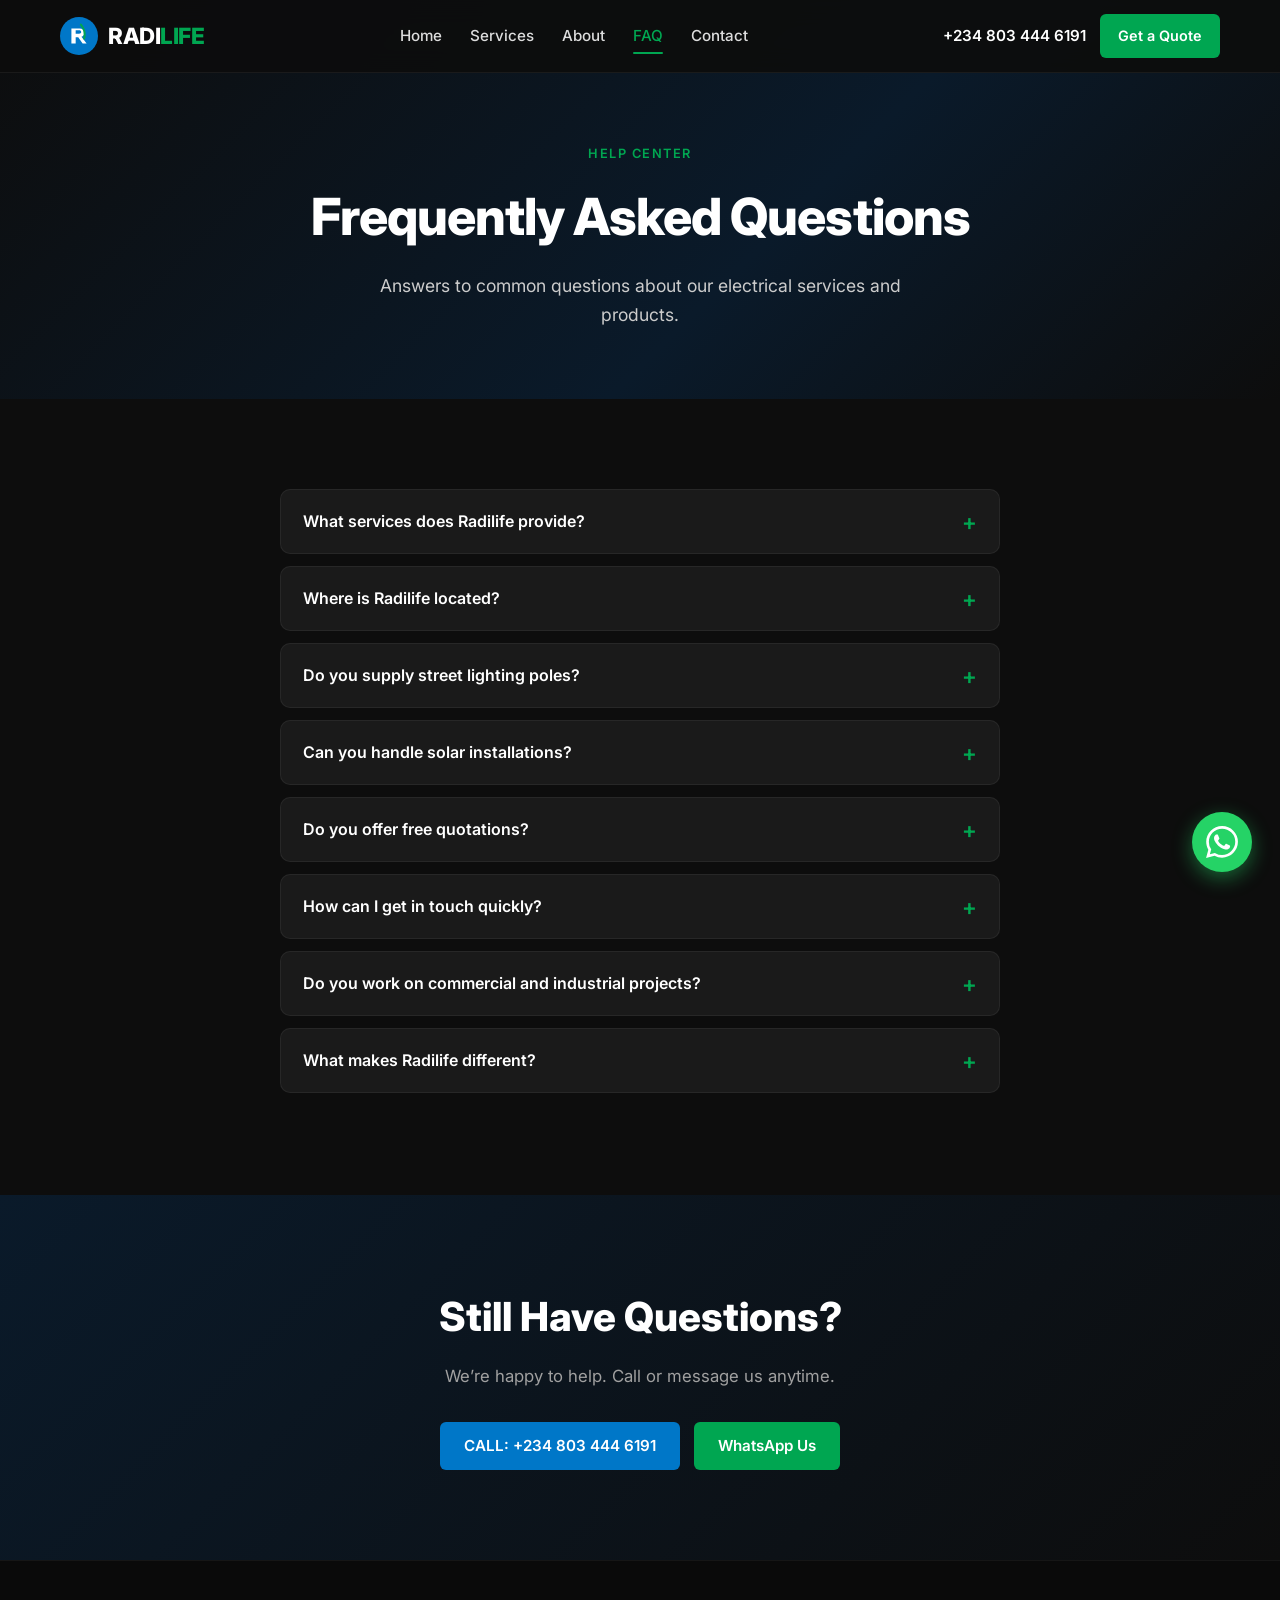
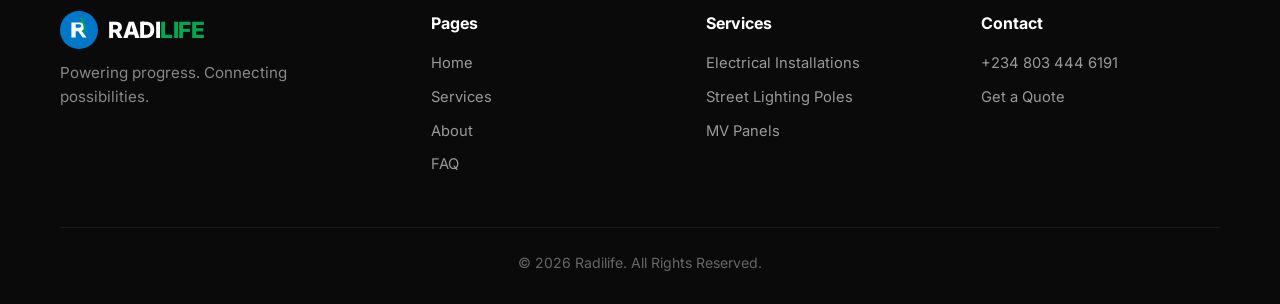
<file: faq.html>
<!DOCTYPE html>
<html lang="en">
<head>
  <meta charset="UTF-8" />
  <meta name="viewport" content="width=device-width, initial-scale=1.0" />
  <title>FAQ – Radilife</title>
  <link rel="preconnect" href="https://fonts.googleapis.com" />
  <link rel="preconnect" href="https://fonts.gstatic.com" crossorigin />
  <link href="https://fonts.googleapis.com/css2?family=Inter:wght@400;500;600;700;800&display=swap" rel="stylesheet" />
  <link rel="stylesheet" href="style.css" />
</head>
<body>

  <header>
    <div class="container header-inner">
      <a href="index.html" class="logo">
        <svg viewBox="0 0 40 40" fill="none"><circle cx="20" cy="20" r="20" fill="#0077C8"/><path d="M12 28V12h8.5c3.2 0 5.2 1.9 5.2 4.6 0 2.1-1.2 3.6-3.1 4.2L28 28h-4.2l-4.6-6.8H16.5V28H12zm4.5-10.5h3.6c1.4 0 2.2-.7 2.2-1.8s-.8-1.8-2.2-1.8h-3.6v3.6z" fill="white"/><path d="M22 8c2.5 3 4 6.5 4 10.5 0 1.5-.2 2.9-.6 4.2" stroke="#00A651" stroke-width="2.2" stroke-linecap="round"/></svg>
        <span>RADI<span class="green">LIFE</span></span>
      </a>
      <nav class="desktop-nav">
        <a href="index.html">Home</a>
        <a href="services.html">Services</a>
        <a href="about.html">About</a>
        <a href="faq.html" class="active">FAQ</a>
        <a href="contact.html">Contact</a>
      </nav>
      <div class="header-right">
        <a href="tel:+2348034446191" class="phone-link">+234 803 444 6191</a>
        <a href="contact.html" class="btn btn-green" style="padding: 10px 18px; font-size: 0.9rem;">Get a Quote</a>
        <button class="hamburger" id="hamburger" aria-label="Menu"><span></span><span></span><span></span></button>
      </div>
    </div>
  </header>

  <div class="overlay" id="overlay"></div>
  <nav class="mobile-menu" id="mobileMenu">
    <a href="index.html">Home</a>
    <a href="services.html">Services</a>
    <a href="about.html">About</a>
    <a href="faq.html" class="active">FAQ</a>
    <a href="contact.html">Contact</a>
    <a href="tel:+2348034446191" style="color: var(--green); margin-top: 20px;">Call +234 803 444 6191</a>
  </nav>

  <section class="page-hero">
    <div class="container">
      <span class="section-label">Help Center</span>
      <h1>Frequently Asked Questions</h1>
      <p>Answers to common questions about our electrical services and products.</p>
    </div>
  </section>

  <section>
    <div class="container text-center">
      <div class="faq-list">
        <div class="faq-item">
          <button class="faq-question">
            What services does Radilife provide?
            <span>+</span>
          </button>
          <div class="faq-answer">
            We provide electrical installations and supplies, galvanized street lighting poles, MV panels and switchgear, underground cables, high tension materials, solar solutions, general contracting, and related power infrastructure services.
          </div>
        </div>
        <div class="faq-item">
          <button class="faq-question">
            Where is Radilife located?
            <span>+</span>
          </button>
          <div class="faq-answer">
            Our head office is at No. 4 Yahaya Madaki Way, behind Dan-marna Fuel station, Katsina, Nigeria. We serve clients across the region.
          </div>
        </div>
        <div class="faq-item">
          <button class="faq-question">
            Do you supply street lighting poles?
            <span>+</span>
          </button>
          <div class="faq-answer">
            Yes. We supply galvanized steel reinforced street lighting poles and related infrastructure materials for durable outdoor lighting projects.
          </div>
        </div>
        <div class="faq-item">
          <button class="faq-question">
            Can you handle solar installations?
            <span>+</span>
          </button>
          <div class="faq-answer">
            Yes. We supply and professionally install solar panels for residential and commercial properties, as shown in our project gallery.
          </div>
        </div>
        <div class="faq-item">
          <button class="faq-question">
            Do you offer free quotations?
            <span>+</span>
          </button>
          <div class="faq-answer">
            Yes. Contact us by phone, WhatsApp or the website form and we will provide a clear, no-obligation quotation based on your requirements.
          </div>
        </div>
        <div class="faq-item">
          <button class="faq-question">
            How can I get in touch quickly?
            <span>+</span>
          </button>
          <div class="faq-answer">
            Call or WhatsApp us on +234 803 444 6191. You can also use the contact form on this website. The floating WhatsApp button is available on every page for instant chat.
          </div>
        </div>
        <div class="faq-item">
          <button class="faq-question">
            Do you work on commercial and industrial projects?
            <span>+</span>
          </button>
          <div class="faq-answer">
            Yes. We support homes, businesses, industries and essential infrastructure with installation, maintenance and power distribution solutions.
          </div>
        </div>
        <div class="faq-item">
          <button class="faq-question">
            What makes Radilife different?
            <span>+</span>
          </button>
          <div class="faq-answer">
            Technical expertise, strong focus on safety and quality, clear communication, and timely service delivery. We build relationships based on professionalism, accountability and trust.
          </div>
        </div>
      </div>
    </div>
  </section>

  <section class="cta">
    <div class="container">
      <h2>Still Have Questions?</h2>
      <p>We’re happy to help. Call or message us anytime.</p>
      <div class="cta-btns">
        <a href="tel:+2348034446191" class="btn btn-primary">CALL: +234 803 444 6191</a>
        <a href="https://wa.me/2348034446191" class="btn btn-green" target="_blank" rel="noopener">WhatsApp Us</a>
      </div>
    </div>
  </section>

  <footer>
    <div class="container">
      <div class="footer-grid">
        <div class="footer-brand">
          <a href="index.html" class="logo">
            <svg viewBox="0 0 40 40" fill="none" width="32" height="32"><circle cx="20" cy="20" r="20" fill="#0077C8"/><path d="M12 28V12h8.5c3.2 0 5.2 1.9 5.2 4.6 0 2.1-1.2 3.6-3.1 4.2L28 28h-4.2l-4.6-6.8H16.5V28H12zm4.5-10.5h3.6c1.4 0 2.2-.7 2.2-1.8s-.8-1.8-2.2-1.8h-3.6v3.6z" fill="white"/><path d="M22 8c2.5 3 4 6.5 4 10.5 0 1.5-.2 2.9-.6 4.2" stroke="#00A651" stroke-width="2.2" stroke-linecap="round"/></svg>
            <span>RADI<span class="green">LIFE</span></span>
          </a>
          <p>Powering progress. Connecting possibilities.</p>
        </div>
        <div class="footer-col">
          <h4>Pages</h4>
          <a href="index.html">Home</a>
          <a href="services.html">Services</a>
          <a href="about.html">About</a>
          <a href="faq.html">FAQ</a>
        </div>
        <div class="footer-col">
          <h4>Services</h4>
          <a href="services.html">Electrical Installations</a>
          <a href="services.html">Street Lighting Poles</a>
          <a href="services.html">MV Panels</a>
        </div>
        <div class="footer-col">
          <h4>Contact</h4>
          <a href="tel:+2348034446191">+234 803 444 6191</a>
          <a href="contact.html">Get a Quote</a>
        </div>
      </div>
      <div class="footer-bottom"><p>© 2026 Radilife. All Rights Reserved.</p></div>
    </div>
  </footer>

  <a href="https://wa.me/2348034446191" class="whatsapp-float" target="_blank" rel="noopener" aria-label="Chat on WhatsApp">
    <svg viewBox="0 0 24 24"><path d="M17.472 14.382c-.297-.149-1.758-.867-2.03-.967-.273-.099-.471-.148-.67.15-.197.297-.767.966-.94 1.164-.173.199-.347.223-.644.075-.297-.15-1.255-.463-2.39-1.475-.883-.788-1.48-1.761-1.653-2.059-.173-.297-.018-.458.13-.606.134-.133.298-.347.446-.52.149-.174.198-.298.298-.497.099-.198.05-.371-.025-.52-.075-.149-.669-1.612-.916-2.207-.242-.579-.487-.5-.669-.51-.173-.008-.371-.01-.57-.01-.198 0-.52.074-.792.372-.272.297-1.04 1.016-1.04 2.479 0 1.462 1.065 2.875 1.213 3.074.149.198 2.096 3.2 5.077 4.487.709.306 1.262.489 1.694.625.712.227 1.36.195 1.871.118.571-.085 1.758-.719 2.006-1.413.248-.694.248-1.289.173-1.413-.074-.124-.272-.198-.57-.347m-5.421 7.403h-.004a9.87 9.87 0 01-5.031-1.378l-.361-.214-3.741.982.998-3.648-.235-.374a9.86 9.86 0 01-1.51-5.26c.001-5.45 4.436-9.884 9.888-9.884 2.64 0 5.122 1.03 6.988 2.898a9.825 9.825 0 012.893 6.994c-.003 5.45-4.435 9.884-9.885 9.884m8.413-18.297A11.815 11.815 0 0012.05 0C5.495 0 .16 5.335.157 11.892c0 2.096.547 4.142 1.588 5.945L.057 24l6.305-1.654a11.882 11.882 0 005.683 1.448h.005c6.554 0 11.89-5.335 11.893-11.893a11.821 11.821 0 00-3.48-8.413z"/></svg>
  </a>

  <script src="script.js"></script>
</body>
</html>
</file>
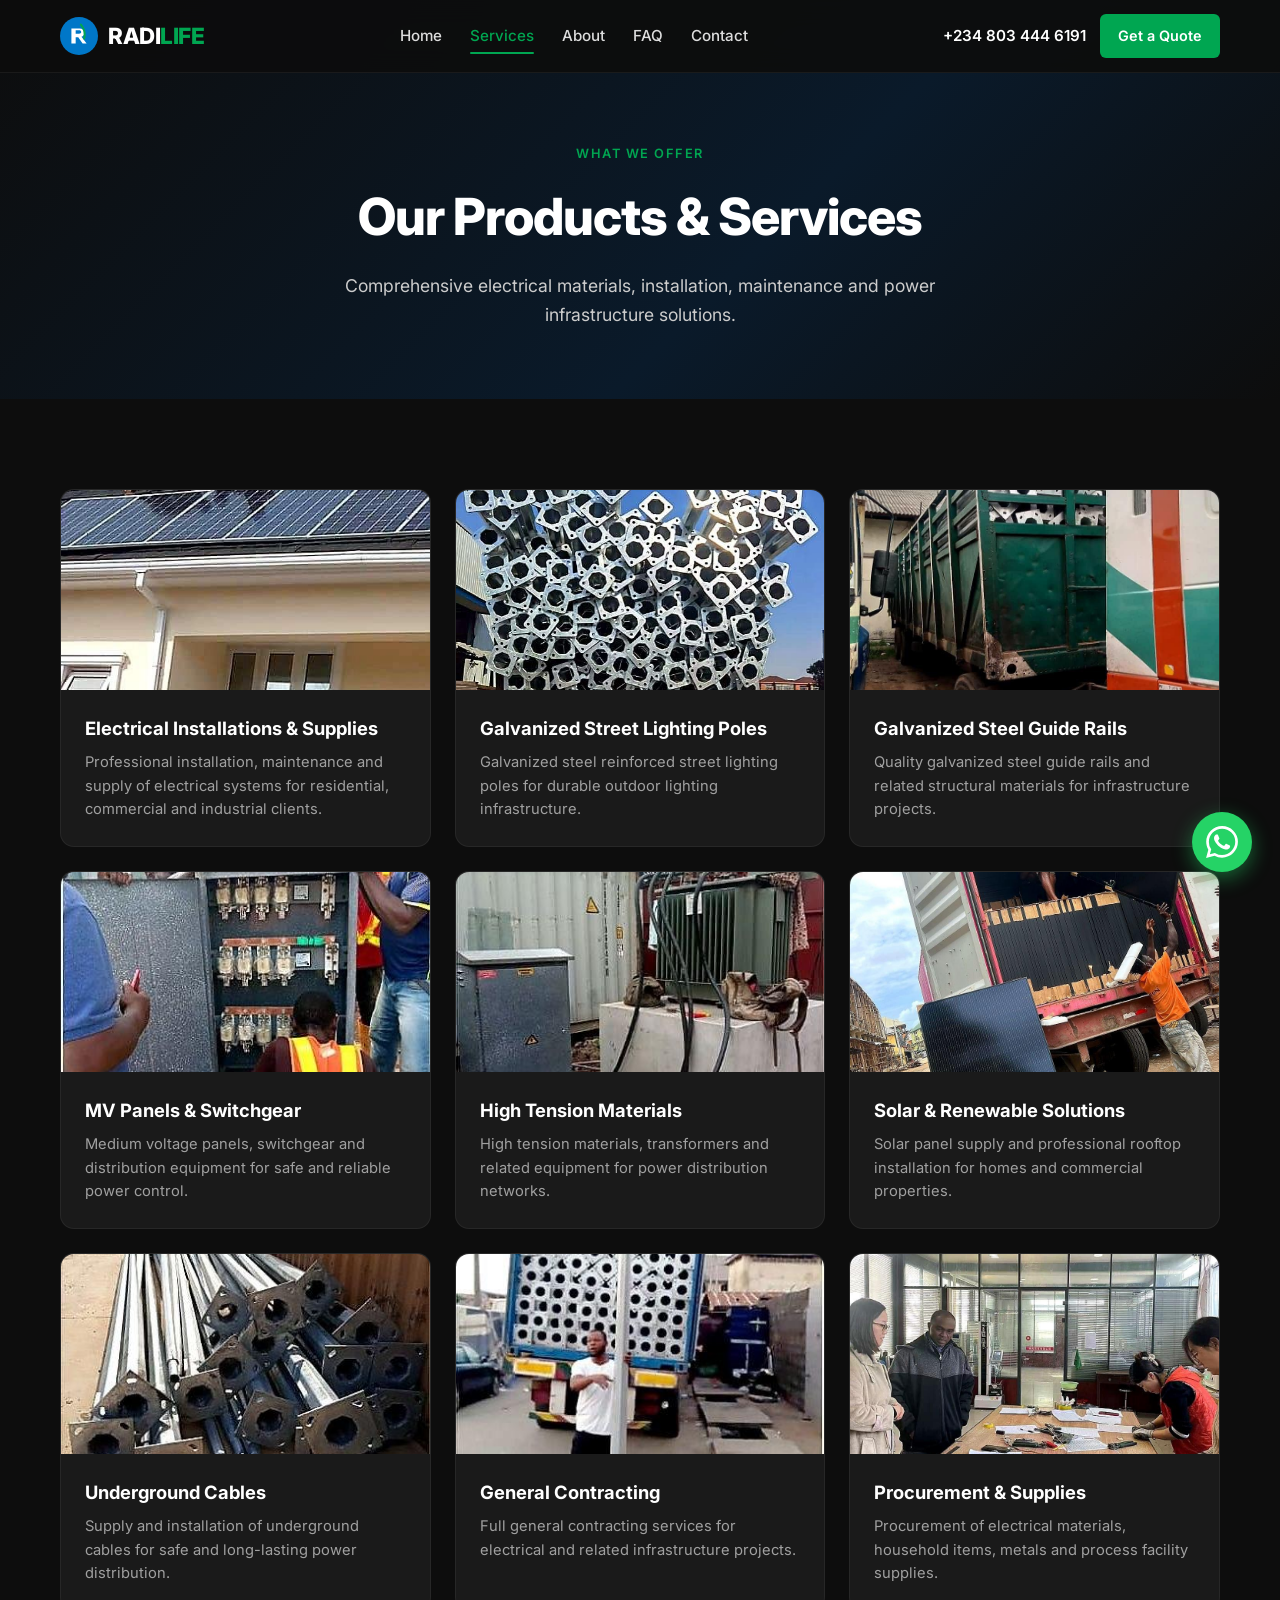
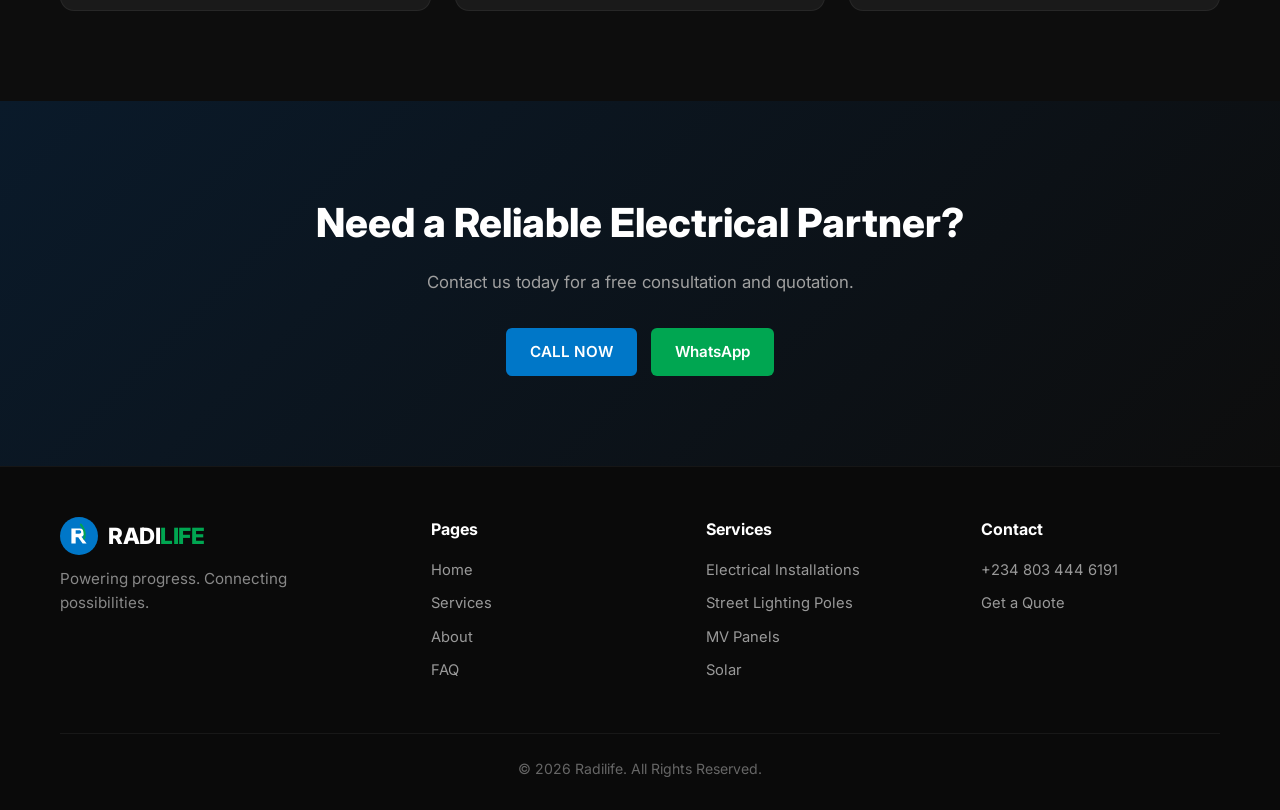
<file: services.html>
<!DOCTYPE html>
<html lang="en">
<head>
  <meta charset="UTF-8" />
  <meta name="viewport" content="width=device-width, initial-scale=1.0" />
  <title>Our Services – Radilife</title>
  <link rel="preconnect" href="https://fonts.googleapis.com" />
  <link rel="preconnect" href="https://fonts.gstatic.com" crossorigin />
  <link href="https://fonts.googleapis.com/css2?family=Inter:wght@400;500;600;700;800&display=swap" rel="stylesheet" />
  <link rel="stylesheet" href="style.css" />
</head>
<body>

  <header>
    <div class="container header-inner">
      <a href="index.html" class="logo">
        <svg viewBox="0 0 40 40" fill="none"><circle cx="20" cy="20" r="20" fill="#0077C8"/><path d="M12 28V12h8.5c3.2 0 5.2 1.9 5.2 4.6 0 2.1-1.2 3.6-3.1 4.2L28 28h-4.2l-4.6-6.8H16.5V28H12zm4.5-10.5h3.6c1.4 0 2.2-.7 2.2-1.8s-.8-1.8-2.2-1.8h-3.6v3.6z" fill="white"/><path d="M22 8c2.5 3 4 6.5 4 10.5 0 1.5-.2 2.9-.6 4.2" stroke="#00A651" stroke-width="2.2" stroke-linecap="round"/></svg>
        <span>RADI<span class="green">LIFE</span></span>
      </a>
      <nav class="desktop-nav">
        <a href="index.html">Home</a>
        <a href="services.html" class="active">Services</a>
        <a href="about.html">About</a>
        <a href="faq.html">FAQ</a>
        <a href="contact.html">Contact</a>
      </nav>
      <div class="header-right">
        <a href="tel:+2348034446191" class="phone-link">+234 803 444 6191</a>
        <a href="contact.html" class="btn btn-green" style="padding: 10px 18px; font-size: 0.9rem;">Get a Quote</a>
        <button class="hamburger" id="hamburger" aria-label="Menu"><span></span><span></span><span></span></button>
      </div>
    </div>
  </header>

  <div class="overlay" id="overlay"></div>
  <nav class="mobile-menu" id="mobileMenu">
    <a href="index.html">Home</a>
    <a href="services.html" class="active">Services</a>
    <a href="about.html">About</a>
    <a href="faq.html">FAQ</a>
    <a href="contact.html">Contact</a>
    <a href="tel:+2348034446191" style="color: var(--green); margin-top: 20px;">Call +234 803 444 6191</a>
  </nav>

  <section class="page-hero">
    <div class="container">
      <span class="section-label">What We Offer</span>
      <h1>Our Products & Services</h1>
      <p>Comprehensive electrical materials, installation, maintenance and power infrastructure solutions.</p>
    </div>
  </section>

  <section>
    <div class="container">
      <div class="services-grid">
        <div class="service-card">
          <div class="service-img"><img src="images/IMG_20261024_160137_027.jpg" alt="Electrical installations" /></div>
          <div class="service-body">
            <h3>Electrical Installations & Supplies</h3>
            <p>Professional installation, maintenance and supply of electrical systems for residential, commercial and industrial clients.</p>
          </div>
        </div>
        <div class="service-card">
          <div class="service-img"><img src="images/IMG_20261024_160136_867.jpg" alt="Street lighting poles" /></div>
          <div class="service-body">
            <h3>Galvanized Street Lighting Poles</h3>
            <p>Galvanized steel reinforced street lighting poles for durable outdoor lighting infrastructure.</p>
          </div>
        </div>
        <div class="service-card">
          <div class="service-img"><img src="images/IMG_20261024_160145_174.jpg" alt="Poles transport" /></div>
          <div class="service-body">
            <h3>Galvanized Steel Guide Rails</h3>
            <p>Quality galvanized steel guide rails and related structural materials for infrastructure projects.</p>
          </div>
        </div>
        <div class="service-card">
          <div class="service-img"><img src="images/IMG_20261024_160145_474.jpg" alt="MV panels" /></div>
          <div class="service-body">
            <h3>MV Panels & Switchgear</h3>
            <p>Medium voltage panels, switchgear and distribution equipment for safe and reliable power control.</p>
          </div>
        </div>
        <div class="service-card">
          <div class="service-img"><img src="images/IMG_20261024_160145_628.jpg" alt="Transformer" /></div>
          <div class="service-body">
            <h3>High Tension Materials</h3>
            <p>High tension materials, transformers and related equipment for power distribution networks.</p>
          </div>
        </div>
        <div class="service-card">
          <div class="service-img"><img src="images/IMG_20261024_160136_893.jpg" alt="Solar panels" /></div>
          <div class="service-body">
            <h3>Solar & Renewable Solutions</h3>
            <p>Solar panel supply and professional rooftop installation for homes and commercial properties.</p>
          </div>
        </div>
        <div class="service-card">
          <div class="service-img"><img src="images/IMG_20261024_160137_367.jpg" alt="Poles" /></div>
          <div class="service-body">
            <h3>Underground Cables</h3>
            <p>Supply and installation of underground cables for safe and long-lasting power distribution.</p>
          </div>
        </div>
        <div class="service-card">
          <div class="service-img"><img src="images/IMG_20261024_160144_967.jpg" alt="Poles loading" /></div>
          <div class="service-body">
            <h3>General Contracting</h3>
            <p>Full general contracting services for electrical and related infrastructure projects.</p>
          </div>
        </div>
        <div class="service-card">
          <div class="service-img"><img src="images/IMG_20261024_160137_542.jpg" alt="Quality control" /></div>
          <div class="service-body">
            <h3>Procurement & Supplies</h3>
            <p>Procurement of electrical materials, household items, metals and process facility supplies.</p>
          </div>
        </div>
      </div>
    </div>
  </section>

  <section class="cta">
    <div class="container">
      <h2>Need a Reliable Electrical Partner?</h2>
      <p>Contact us today for a free consultation and quotation.</p>
      <div class="cta-btns">
        <a href="tel:+2348034446191" class="btn btn-primary">CALL NOW</a>
        <a href="https://wa.me/2348034446191" class="btn btn-green" target="_blank" rel="noopener">WhatsApp</a>
      </div>
    </div>
  </section>

  <footer>
    <div class="container">
      <div class="footer-grid">
        <div class="footer-brand">
          <a href="index.html" class="logo">
            <svg viewBox="0 0 40 40" fill="none" width="32" height="32"><circle cx="20" cy="20" r="20" fill="#0077C8"/><path d="M12 28V12h8.5c3.2 0 5.2 1.9 5.2 4.6 0 2.1-1.2 3.6-3.1 4.2L28 28h-4.2l-4.6-6.8H16.5V28H12zm4.5-10.5h3.6c1.4 0 2.2-.7 2.2-1.8s-.8-1.8-2.2-1.8h-3.6v3.6z" fill="white"/><path d="M22 8c2.5 3 4 6.5 4 10.5 0 1.5-.2 2.9-.6 4.2" stroke="#00A651" stroke-width="2.2" stroke-linecap="round"/></svg>
            <span>RADI<span class="green">LIFE</span></span>
          </a>
          <p>Powering progress. Connecting possibilities.</p>
        </div>
        <div class="footer-col">
          <h4>Pages</h4>
          <a href="index.html">Home</a>
          <a href="services.html">Services</a>
          <a href="about.html">About</a>
          <a href="faq.html">FAQ</a>
        </div>
        <div class="footer-col">
          <h4>Services</h4>
          <a href="services.html">Electrical Installations</a>
          <a href="services.html">Street Lighting Poles</a>
          <a href="services.html">MV Panels</a>
          <a href="services.html">Solar</a>
        </div>
        <div class="footer-col">
          <h4>Contact</h4>
          <a href="tel:+2348034446191">+234 803 444 6191</a>
          <a href="contact.html">Get a Quote</a>
        </div>
      </div>
      <div class="footer-bottom"><p>© 2026 Radilife. All Rights Reserved.</p></div>
    </div>
  </footer>

  <a href="https://wa.me/2348034446191" class="whatsapp-float" target="_blank" rel="noopener" aria-label="Chat on WhatsApp">
    <svg viewBox="0 0 24 24"><path d="M17.472 14.382c-.297-.149-1.758-.867-2.03-.967-.273-.099-.471-.148-.67.15-.197.297-.767.966-.94 1.164-.173.199-.347.223-.644.075-.297-.15-1.255-.463-2.39-1.475-.883-.788-1.48-1.761-1.653-2.059-.173-.297-.018-.458.13-.606.134-.133.298-.347.446-.52.149-.174.198-.298.298-.497.099-.198.05-.371-.025-.52-.075-.149-.669-1.612-.916-2.207-.242-.579-.487-.5-.669-.51-.173-.008-.371-.01-.57-.01-.198 0-.52.074-.792.372-.272.297-1.04 1.016-1.04 2.479 0 1.462 1.065 2.875 1.213 3.074.149.198 2.096 3.2 5.077 4.487.709.306 1.262.489 1.694.625.712.227 1.36.195 1.871.118.571-.085 1.758-.719 2.006-1.413.248-.694.248-1.289.173-1.413-.074-.124-.272-.198-.57-.347m-5.421 7.403h-.004a9.87 9.87 0 01-5.031-1.378l-.361-.214-3.741.982.998-3.648-.235-.374a9.86 9.86 0 01-1.51-5.26c.001-5.45 4.436-9.884 9.888-9.884 2.64 0 5.122 1.03 6.988 2.898a9.825 9.825 0 012.893 6.994c-.003 5.45-4.435 9.884-9.885 9.884m8.413-18.297A11.815 11.815 0 0012.05 0C5.495 0 .16 5.335.157 11.892c0 2.096.547 4.142 1.588 5.945L.057 24l6.305-1.654a11.882 11.882 0 005.683 1.448h.005c6.554 0 11.89-5.335 11.893-11.893a11.821 11.821 0 00-3.48-8.413z"/></svg>
  </a>

  <script src="script.js"></script>
</body>
</html>
</file>
<file: style.css>
:root {
  --primary: #0077c8;
  --primary-dark: #005a9e;
  --green: #00a651;
  --green-hover: #008f45;
  --dark: #0d0d0d;
  --dark-2: #151515;
  --dark-3: #1c1c1c;
  --gray: #a0a0a0;
  --white: #ffffff;
  --card-bg: #1a1a1a;
}

* {
  margin: 0;
  padding: 0;
  box-sizing: border-box;
}

html {
  scroll-behavior: smooth;
}

body {
  font-family: 'Inter', system-ui, -apple-system, sans-serif;
  background: var(--dark);
  color: var(--white);
  line-height: 1.6;
  overflow-x: hidden;
}

a {
  text-decoration: none;
  color: inherit;
}

img {
  max-width: 100%;
  display: block;
}

.container {
  width: 100%;
  max-width: 1200px;
  margin: 0 auto;
  padding: 0 20px;
}

/* ========== HEADER ========== */
header {
  position: fixed;
  top: 0;
  left: 0;
  width: 100%;
  z-index: 1000;
  background: rgba(13, 13, 13, 0.95);
  backdrop-filter: blur(12px);
  border-bottom: 1px solid rgba(255, 255, 255, 0.06);
}

.header-inner {
  display: flex;
  align-items: center;
  justify-content: space-between;
  height: 72px;
}

.logo {
  display: flex;
  align-items: center;
  gap: 10px;
  font-size: 1.4rem;
  font-weight: 800;
  letter-spacing: -0.5px;
  color: var(--white);
}

.logo svg {
  width: 38px;
  height: 38px;
  flex-shrink: 0;
}

.logo .blue { color: var(--primary); }
.logo .green { color: var(--green); }

nav.desktop-nav {
  display: none;
}

nav.desktop-nav a {
  margin: 0 14px;
  font-size: 0.95rem;
  font-weight: 500;
  color: #ddd;
  transition: color 0.2s;
  position: relative;
}

nav.desktop-nav a:hover,
nav.desktop-nav a.active {
  color: var(--green);
}

nav.desktop-nav a.active::after {
  content: '';
  position: absolute;
  bottom: -6px;
  left: 0;
  width: 100%;
  height: 2px;
  background: var(--green);
  border-radius: 2px;
}

.header-right {
  display: flex;
  align-items: center;
  gap: 14px;
}

.phone-link {
  display: none;
  align-items: center;
  gap: 6px;
  font-weight: 600;
  font-size: 0.95rem;
  color: var(--white);
}

.phone-link:hover {
  color: var(--green);
}

.btn {
  display: inline-flex;
  align-items: center;
  justify-content: center;
  padding: 12px 24px;
  border-radius: 6px;
  font-weight: 600;
  font-size: 0.95rem;
  border: none;
  cursor: pointer;
  transition: all 0.25s ease;
  gap: 8px;
}

.btn-primary {
  background: var(--primary);
  color: var(--white);
}

.btn-primary:hover {
  background: var(--primary-dark);
  transform: translateY(-1px);
}

.btn-green {
  background: var(--green);
  color: var(--white);
}

.btn-green:hover {
  background: var(--green-hover);
  transform: translateY(-1px);
}

.btn-outline {
  background: transparent;
  border: 2px solid var(--green);
  color: var(--white);
}

.btn-outline:hover {
  background: var(--green);
}

/* Hamburger */
.hamburger {
  display: flex;
  flex-direction: column;
  justify-content: space-between;
  width: 28px;
  height: 20px;
  background: none;
  border: none;
  cursor: pointer;
  padding: 0;
  z-index: 1001;
}

.hamburger span {
  display: block;
  height: 2.5px;
  width: 100%;
  background: var(--white);
  border-radius: 2px;
  transition: all 0.3s ease;
}

.hamburger.active span:nth-child(1) {
  transform: translateY(8.75px) rotate(45deg);
}
.hamburger.active span:nth-child(2) {
  opacity: 0;
}
.hamburger.active span:nth-child(3) {
  transform: translateY(-8.75px) rotate(-45deg);
}

/* Mobile Menu */
.mobile-menu {
  position: fixed;
  top: 0;
  right: -100%;
  width: 280px;
  height: 100vh;
  background: var(--dark-2);
  padding: 90px 30px 40px;
  transition: right 0.35s ease;
  z-index: 999;
  display: flex;
  flex-direction: column;
  gap: 4px;
  box-shadow: -10px 0 30px rgba(0,0,0,0.5);
}

.mobile-menu.open {
  right: 0;
}

.mobile-menu a {
  padding: 14px 0;
  font-size: 1.1rem;
  font-weight: 500;
  color: #eee;
  border-bottom: 1px solid rgba(255,255,255,0.06);
  transition: color 0.2s;
}

.mobile-menu a:hover,
.mobile-menu a.active {
  color: var(--green);
}

.overlay {
  position: fixed;
  inset: 0;
  background: rgba(0,0,0,0.6);
  opacity: 0;
  visibility: hidden;
  transition: all 0.3s;
  z-index: 998;
}

.overlay.show {
  opacity: 1;
  visibility: visible;
}

/* ========== WHATSAPP FLOAT ========== */
.whatsapp-float {
  position: fixed;
  bottom: 28px;
  right: 28px;
  width: 60px;
  height: 60px;
  background: #25d366;
  border-radius: 50%;
  display: flex;
  align-items: center;
  justify-content: center;
  box-shadow: 0 6px 20px rgba(37, 211, 102, 0.45);
  z-index: 1100;
  transition: transform 0.25s, box-shadow 0.25s;
}

.whatsapp-float:hover {
  transform: scale(1.08);
  box-shadow: 0 8px 28px rgba(37, 211, 102, 0.55);
}

.whatsapp-float svg {
  width: 32px;
  height: 32px;
  fill: white;
}

/* ========== HERO ========== */
.hero {
  position: relative;
  min-height: 100vh;
  display: flex;
  align-items: center;
  padding: 120px 0 80px;
  background: linear-gradient(135deg, #0d0d0d 0%, #0a1a2a 45%, #0d0d0d 100%);
  overflow: hidden;
}

.hero::before {
  content: '';
  position: absolute;
  inset: 0;
  background-image:
    radial-gradient(circle at 20% 30%, rgba(0, 119, 200, 0.12) 0%, transparent 40%),
    radial-gradient(circle at 80% 70%, rgba(0, 166, 81, 0.08) 0%, transparent 40%);
  pointer-events: none;
}

.hero-grid {
  display: grid;
  grid-template-columns: 1fr;
  gap: 50px;
  align-items: center;
  position: relative;
  z-index: 1;
}

.hero-content h1 {
  font-size: clamp(2.3rem, 5vw, 3.4rem);
  font-weight: 800;
  line-height: 1.15;
  margin-bottom: 20px;
  letter-spacing: -1px;
}

.hero-content p {
  font-size: 1.1rem;
  color: #ccc;
  max-width: 540px;
  margin-bottom: 28px;
}

.hero-list {
  list-style: none;
  margin-bottom: 32px;
}

.hero-list li {
  display: flex;
  align-items: center;
  gap: 10px;
  margin-bottom: 10px;
  font-size: 1rem;
  color: #ddd;
}

.hero-list li::before {
  content: '✓';
  color: var(--green);
  font-weight: 700;
}

.hero-btns {
  display: flex;
  flex-wrap: wrap;
  gap: 14px;
}

/* Booking Form Card */
.booking-card {
  background: rgba(255, 255, 255, 0.04);
  border: 1px solid rgba(255, 255, 255, 0.1);
  border-radius: 16px;
  padding: 32px 28px;
  backdrop-filter: blur(10px);
}

.booking-card h3 {
  font-size: 1.35rem;
  font-weight: 700;
  margin-bottom: 6px;
}

.booking-card > p {
  font-size: 0.9rem;
  color: var(--gray);
  margin-bottom: 24px;
}

.form-row {
  display: grid;
  grid-template-columns: 1fr 1fr;
  gap: 12px;
  margin-bottom: 12px;
}

.form-group {
  margin-bottom: 12px;
}

.form-group input,
.form-group textarea {
  width: 100%;
  padding: 13px 16px;
  background: rgba(255, 255, 255, 0.06);
  border: 1px solid rgba(255, 255, 255, 0.12);
  border-radius: 8px;
  color: var(--white);
  font-size: 0.95rem;
  font-family: inherit;
  outline: none;
  transition: border-color 0.2s;
}

.form-group input::placeholder,
.form-group textarea::placeholder {
  color: #888;
}

.form-group input:focus,
.form-group textarea:focus {
  border-color: var(--primary);
}

.form-group textarea {
  resize: vertical;
  min-height: 90px;
}

.booking-card .btn {
  width: 100%;
  margin-top: 8px;
  padding: 15px;
}

/* ========== PAGE HERO ========== */
.page-hero {
  padding: 140px 0 70px;
  background: linear-gradient(135deg, #0d0d0d 0%, #0a1a2a 60%, #0d0d0d 100%);
  text-align: center;
}

.page-hero h1 {
  font-size: clamp(2.2rem, 4.5vw, 3.2rem);
  font-weight: 800;
  letter-spacing: -1px;
  margin-bottom: 14px;
}

.page-hero p {
  color: #ccc;
  font-size: 1.1rem;
  max-width: 600px;
  margin: 0 auto;
}

/* ========== SECTION COMMON ========== */
section {
  padding: 90px 0;
}

.section-label {
  display: inline-block;
  font-size: 0.8rem;
  font-weight: 600;
  text-transform: uppercase;
  letter-spacing: 1.5px;
  color: var(--green);
  margin-bottom: 12px;
}

.section-title {
  font-size: clamp(1.9rem, 4vw, 2.6rem);
  font-weight: 800;
  margin-bottom: 16px;
  letter-spacing: -0.5px;
}

.text-center {
  text-align: center;
}

/* ========== WHY / HOW / SERVICES ========== */
.why {
  background: var(--dark-2);
}

.why-grid {
  display: grid;
  grid-template-columns: 1fr;
  gap: 24px;
}

.why-card {
  background: var(--card-bg);
  border: 1px solid rgba(255, 255, 255, 0.06);
  border-radius: 14px;
  padding: 32px 24px;
  text-align: center;
  transition: transform 0.25s, border-color 0.25s;
}

.why-card:hover {
  transform: translateY(-4px);
  border-color: rgba(0, 166, 81, 0.35);
}

.why-icon {
  width: 64px;
  height: 64px;
  margin: 0 auto 20px;
  background: rgba(0, 119, 200, 0.15);
  border-radius: 14px;
  display: flex;
  align-items: center;
  justify-content: center;
  font-size: 1.8rem;
}

.why-card h3 {
  font-size: 1.15rem;
  font-weight: 700;
  margin-bottom: 10px;
}

.why-card p {
  font-size: 0.95rem;
  color: var(--gray);
}

.how-grid {
  display: grid;
  grid-template-columns: 1fr;
  gap: 28px;
}

.how-card {
  background: var(--card-bg);
  border: 1px solid rgba(255, 255, 255, 0.06);
  border-radius: 14px;
  padding: 32px 28px;
  text-align: center;
}

.how-num {
  width: 48px;
  height: 48px;
  background: var(--primary);
  color: white;
  font-weight: 800;
  font-size: 1.2rem;
  border-radius: 12px;
  display: flex;
  align-items: center;
  justify-content: center;
  margin: 0 auto 18px;
}

.how-card h3 {
  font-size: 1.2rem;
  font-weight: 700;
  margin-bottom: 10px;
}

.how-card p {
  color: var(--gray);
  font-size: 0.95rem;
}

.services-grid {
  display: grid;
  grid-template-columns: 1fr;
  gap: 24px;
}

.service-card {
  background: var(--card-bg);
  border-radius: 14px;
  overflow: hidden;
  border: 1px solid rgba(255, 255, 255, 0.06);
  transition: transform 0.25s;
}

.service-card:hover {
  transform: translateY(-4px);
}

.service-img {
  height: 200px;
  overflow: hidden;
  background: #222;
}

.service-img img {
  width: 100%;
  height: 100%;
  object-fit: cover;
  transition: transform 0.4s;
}

.service-card:hover .service-img img {
  transform: scale(1.05);
}

.service-body {
  padding: 24px;
}

.service-body h3 {
  font-size: 1.15rem;
  font-weight: 700;
  margin-bottom: 8px;
}

.service-body p {
  font-size: 0.92rem;
  color: var(--gray);
}

/* ========== MAP ========== */
.map-wrapper {
  position: relative;
  height: 450px;
  width: 100%;
  border-radius: 16px;
  overflow: hidden;
  border: 1px solid rgba(255,255,255,0.08);
}

.map-wrapper iframe {
  width: 100%;
  height: 100%;
  border: 0;
}

.map-overlay-card {
  position: absolute;
  bottom: 24px;
  left: 50%;
  transform: translateX(-50%);
  background: var(--dark-2);
  border: 1px solid rgba(255,255,255,0.1);
  border-radius: 12px;
  padding: 18px 24px;
  max-width: 380px;
  width: 90%;
  box-shadow: 0 10px 40px rgba(0,0,0,0.5);
  text-align: center;
}

.map-overlay-card h3 {
  font-size: 1.05rem;
  margin-bottom: 4px;
}

.map-overlay-card p {
  font-size: 0.88rem;
  color: var(--gray);
}

/* Contact */
.contact-grid {
  display: grid;
  grid-template-columns: 1fr;
  gap: 40px;
  align-items: start;
}

.contact-info-card {
  background: var(--card-bg);
  border: 1px solid rgba(255,255,255,0.06);
  border-radius: 14px;
  padding: 32px;
}

.contact-info-card h3 {
  font-size: 1.3rem;
  margin-bottom: 20px;
}

.info-item {
  display: flex;
  gap: 14px;
  margin-bottom: 22px;
  align-items: flex-start;
}

.info-item .icon {
  width: 42px;
  height: 42px;
  background: rgba(0, 119, 200, 0.15);
  border-radius: 10px;
  display: flex;
  align-items: center;
  justify-content: center;
  font-size: 1.2rem;
  flex-shrink: 0;
}

.info-item h4 {
  font-size: 0.95rem;
  margin-bottom: 2px;
}

.info-item p {
  color: var(--gray);
  font-size: 0.92rem;
}

/* FAQ */
.faq-list {
  max-width: 720px;
  margin: 0 auto;
}

.faq-item {
  background: var(--card-bg);
  border: 1px solid rgba(255, 255, 255, 0.06);
  border-radius: 10px;
  margin-bottom: 12px;
  overflow: hidden;
}

.faq-question {
  width: 100%;
  padding: 18px 22px;
  background: none;
  border: none;
  color: var(--white);
  font-size: 1rem;
  font-weight: 600;
  text-align: left;
  cursor: pointer;
  display: flex;
  justify-content: space-between;
  align-items: center;
  font-family: inherit;
}

.faq-question span {
  font-size: 1.4rem;
  color: var(--green);
  transition: transform 0.3s;
}

.faq-item.open .faq-question span {
  transform: rotate(45deg);
}

.faq-answer {
  max-height: 0;
  overflow: hidden;
  transition: max-height 0.35s ease, padding 0.35s ease;
  padding: 0 22px;
  color: var(--gray);
  font-size: 0.95rem;
}

.faq-item.open .faq-answer {
  max-height: 240px;
  padding: 0 22px 18px;
}

/* CTA */
.cta {
  background: linear-gradient(135deg, #0a1a2a 0%, #0d0d0d 100%);
  text-align: center;
  padding: 90px 0;
}

.cta h2 {
  font-size: clamp(1.8rem, 4vw, 2.5rem);
  font-weight: 800;
  margin-bottom: 14px;
}

.cta p {
  color: var(--gray);
  margin-bottom: 32px;
  font-size: 1.05rem;
}

.cta-btns {
  display: flex;
  flex-wrap: wrap;
  gap: 14px;
  justify-content: center;
}

/* FOOTER */
footer {
  background: #0a0a0a;
  padding: 50px 0 30px;
  border-top: 1px solid rgba(255,255,255,0.05);
}

.footer-grid {
  display: grid;
  grid-template-columns: 1fr;
  gap: 36px;
  margin-bottom: 40px;
}

.footer-brand .logo {
  margin-bottom: 12px;
  display: inline-flex;
}

.footer-brand p {
  color: #888;
  font-size: 0.95rem;
  max-width: 280px;
}

.footer-col h4 {
  font-size: 1rem;
  margin-bottom: 16px;
  color: var(--white);
}

.footer-col a {
  display: block;
  color: #999;
  font-size: 0.92rem;
  margin-bottom: 10px;
  transition: color 0.2s;
}

.footer-col a:hover {
  color: var(--green);
}

.footer-bottom {
  text-align: center;
  padding-top: 24px;
  border-top: 1px solid rgba(255,255,255,0.06);
}

.footer-bottom p {
  color: #666;
  font-size: 0.88rem;
}

/* ABOUT */
.about-content {
  display: grid;
  grid-template-columns: 1fr;
  gap: 40px;
  align-items: center;
}

.about-text h2 {
  font-size: clamp(1.8rem, 3.5vw, 2.3rem);
  font-weight: 800;
  margin-bottom: 18px;
}

.about-text p {
  color: #bbb;
  margin-bottom: 16px;
  font-size: 1.05rem;
}

.about-image {
  height: 340px;
  border-radius: 16px;
  overflow: hidden;
  border: 1px solid rgba(255,255,255,0.06);
}

.about-image img {
  width: 100%;
  height: 100%;
  object-fit: cover;
}

/* GALLERY */
.gallery-grid {
  display: grid;
  grid-template-columns: 1fr 1fr;
  gap: 16px;
}

.gallery-grid img {
  width: 100%;
  height: 180px;
  object-fit: cover;
  border-radius: 12px;
  border: 1px solid rgba(255,255,255,0.06);
}

@media (min-width: 640px) {
  .gallery-grid {
    grid-template-columns: repeat(3, 1fr);
  }
  .gallery-grid img {
    height: 200px;
  }
  .why-grid {
    grid-template-columns: 1fr 1fr;
  }
  .how-grid {
    grid-template-columns: 1fr 1fr 1fr;
  }
  .services-grid {
    grid-template-columns: 1fr 1fr;
  }
  .footer-grid {
    grid-template-columns: 1.4fr 1fr 1fr 1fr;
  }
  .about-content {
    grid-template-columns: 1fr 1fr;
  }
}

@media (min-width: 900px) {
  nav.desktop-nav {
    display: flex;
  }
  .hamburger {
    display: none;
  }
  .phone-link {
    display: flex;
  }
  .hero-grid {
    grid-template-columns: 1.1fr 0.9fr;
    gap: 60px;
  }
  .why-grid {
    grid-template-columns: repeat(3, 1fr);
  }
  .services-grid {
    grid-template-columns: repeat(3, 1fr);
  }
  .contact-grid {
    grid-template-columns: 1fr 1.1fr;
  }
}
</file>
